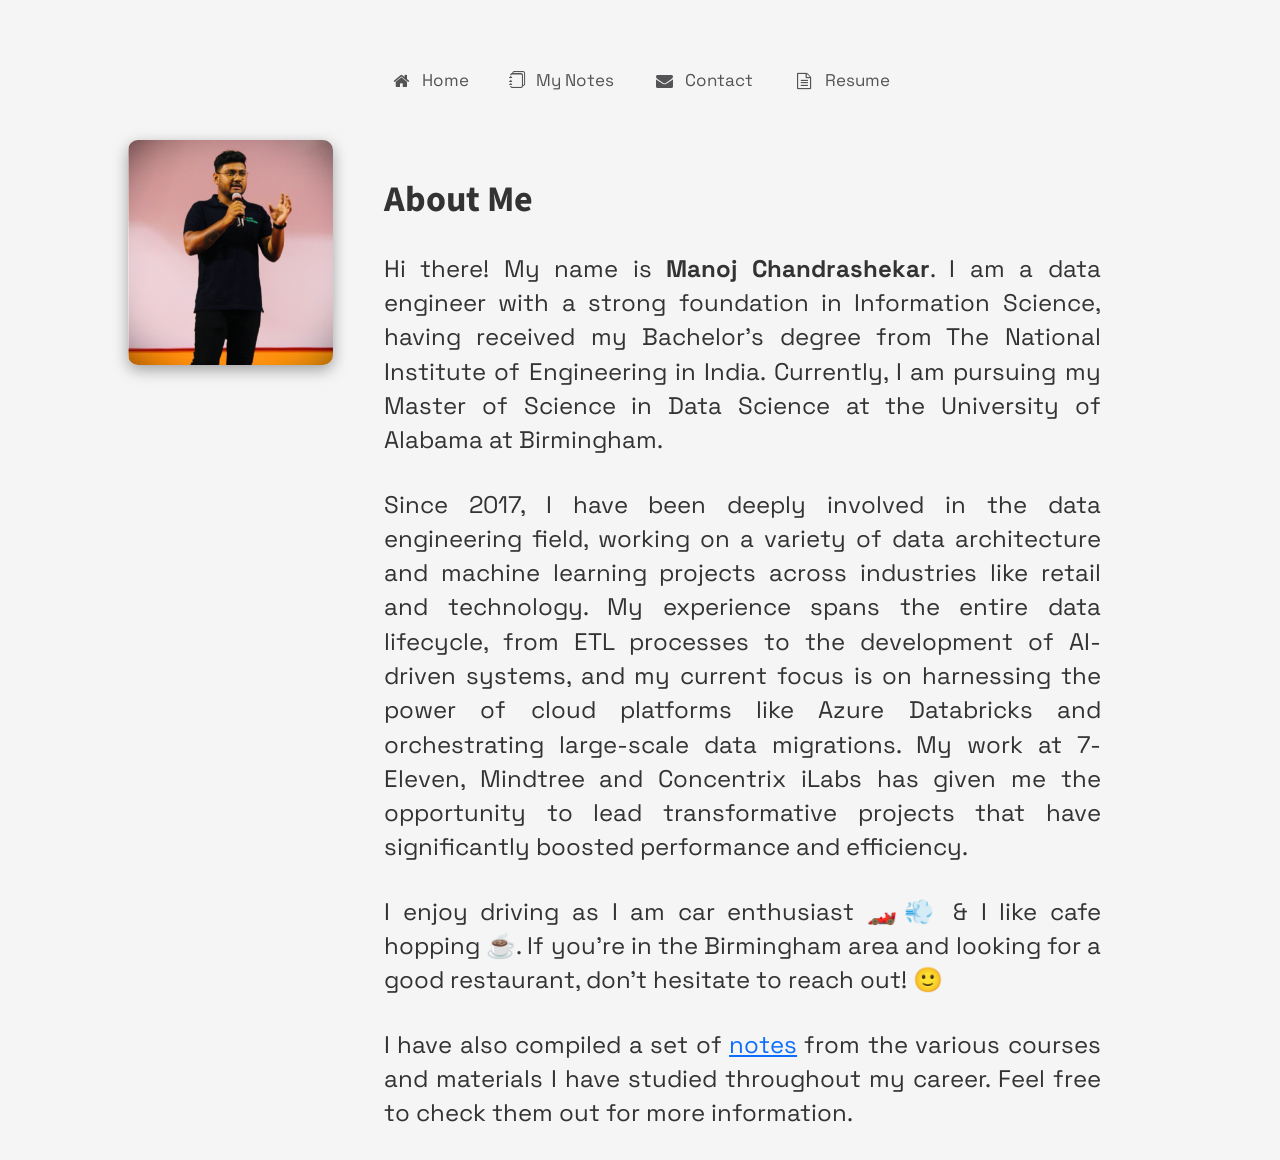
<file: index.html>
<!DOCTYPE html>
<html lang="en">
  <head>
    <meta charset="UTF-8" />
    <meta http-equiv="X-UA-Compatible" content="IE=edge" />
    <meta name="viewport" content="width=device-width, initial-scale=1.0" />
    <link
      rel="stylesheet"
      href="https://cdnjs.cloudflare.com/ajax/libs/font-awesome/4.7.0/css/font-awesome.min.css"
    />
    <link rel="preconnect" href="https://fonts.googleapis.com" />
    <link rel="preconnect" href="https://fonts.gstatic.com" crossorigin />
    <link
      href="https://fonts.googleapis.com/css2?family=Open+Sans:wght@400;600&display=swap"
      rel="stylesheet"
    />
    <link rel="preconnect" href="https://fonts.googleapis.com" />
    <link rel="preconnect" href="https://fonts.gstatic.com" crossorigin />
    <link
      href="https://fonts.googleapis.com/css2?family=Source+Sans+Pro:wght@300;400;600&display=swap"
      rel="stylesheet"
    />
    <link
      href="https://cdn.jsdelivr.net/npm/bootstrap@5.2.2/dist/css/bootstrap.min.css"
      rel="stylesheet"
      integrity="sha384-Zenh87qX5JnK2Jl0vWa8Ck2rdkQ2Bzep5IDxbcnCeuOxjzrPF/et3URy9Bv1WTRi"
      crossorigin="anonymous"
    />
    <link
      rel="stylesheet"
      href="https://cdn.jsdelivr.net/npm/bootstrap-icons@1.10.2/font/bootstrap-icons.css"
    />
    <link rel="preconnect" href="https://fonts.googleapis.com" />
    <link rel="preconnect" href="https://fonts.gstatic.com" crossorigin />
    <link
      href="https://fonts.googleapis.com/css2?family=Space+Grotesk:wght@300;400;700&display=swap"
      rel="stylesheet"
    />
    <link rel="preconnect" href="https://fonts.googleapis.com" />
    <link rel="preconnect" href="https://fonts.gstatic.com" crossorigin />
    <link
      href="https://fonts.googleapis.com/css2?family=Inter:wght@100;400;700&display=swap"
      rel="stylesheet"
    />
    <link rel="preconnect" href="https://fonts.googleapis.com" />
    <link rel="preconnect" href="https://fonts.gstatic.com" crossorigin />
    <link
      href="https://fonts.googleapis.com/css2?family=Lato:ital,wght@0,100;0,300;0,400;0,700;0,900;1,400&display=swap"
      rel="stylesheet"
    />
    <style>
      body {
        background-color: #f5f5f5;
        font-family: "Source Sans Pro", sans-serif;
        font-size: 14px;
        line-height: 1.42857143;
        color: #333;
        margin: 0;
      }
      h1 {
        font-size: 36px;
        font-weight: bold;
        line-height: 1.1;
        color: inherit;
        margin-top: 20px;
        margin-bottom: 2rem;
        font-family: inherit;
      }

      p {
        margin: 0 0 10px;
        font-family: "Space Grotesk", sans-serif;
        font-size: 24px;
      }
      .main_container {
        display: flex;
        flex-direction: column;
        align-items: flex-start; /* Align text container to the start (top) */
        justify-content: right;
        /* text-align: left; */
        text-align: justify; /* Justifies the text in the "About Me" section */
        margin: 0 auto;
        /* margin-top: 4rem; */
        max-width: 70%;
        padding: rem;
        /* background-color: rgba(152, 152, 152, 0.1); */
        border-radius: 10px;
      }
      .body_container {
        display: flex;
        flex-direction: row;
        align-items: flex-start; /* changed */
        justify-content: center;
        text-align: center;
        max-width: 80%;
        margin: auto;
      }
      .navbar {
        display: flex;
        flex-direction: row;
        justify-content: center;
        align-items: space-between;
        width: 80%;
        /* background-color: rgba(112, 138, 242, 0.833); */
        background-color: transparent;
        overflow: auto;
        margin: 0 auto;
        margin-top: 2rem;
        margin-bottom: 2rem;
        border-radius: 40px;
        padding: 1rem;
        /* box-shadow: 0 8px 16px 0 rgba(0, 0, 0, 0.3); */
        position: sticky;
      }

      /* Navbar links */
      .navbar a {
        display: flex;
        flex-direction: row;
        align-items: center;
        text-align: left;
        padding: 20px;
        color: rgb(84, 84, 86);
        text-decoration: none;
        font-size: 17px !important;
        font-family: "Space Grotesk", sans-serif;
      }

      /* Navbar links on mouse-over */
      .navbar a:hover {
        /* background-color: rgb(84, 84, 84); */
        color: rgb(254, 73, 73);
      }

      /* Current/active navbar link */
      .active {
        /* background-color: #a5a5a5;
        border-radius: 40px; */
        color: #333;
      }

      .navbar i {
        margin-right: 10px;
        align-items: center;
      }

      /* Add responsiveness - will automatically display the navbar vertically instead of horizontally on screens less than 500 pixels */
      @media screen and (max-width: 500px) {
        .navbar a {
          float: left;
          display: block;
        }
      }

      .content {
        padding: 16px;
      }

      .sticky {
        position: fixed;
        top: 0;
        width: 100%;
      }

      .sticky + .content {
        padding-top: 60px;
      }

      img {
        border-radius: 10px;
        width: 20%;
        /* height: auto; */
        box-shadow: rgba(0, 0, 0, 0.35) 0px 5px 15px;
        margin-top: -20px; /* Move the image up by 20px */
      }
    </style>
    <title>Manoj - About Me</title>
  </head>
  <body>
    <div class="navbar">
      <a class="active" href="index.html"
        ><i class="fa fa-fw fa-home"></i> Home</a
      >
      <a href="pages/notes.html"
        ><i class="bi bi-journals"></i> My Notes</a
      >
      <a href="pages/contact.html"
        ><i class="fa fa-fw fa-envelope"></i> Contact</a
      >
      <a href="pages/resume.html"
        ><i class="fa fa-fw fa-file-text-o"></i> Resume</a
      >
      <!-- <a href="#"><i class="bi bi-0-square"></i> Login</a> -->
    </div>
    <div class="body_container">
      <img src="./assets/profile-pic.png" />
      <div class="main_container">
        <h1>About Me</h1>
        <p>
          Hi there! My name is
          <span style="font-weight: bold">Manoj Chandrashekar</span>. 
          I am a data engineer with a strong foundation in Information Science, 
          having received my Bachelor's degree from The National Institute of Engineering in India. 
          Currently, I am pursuing my Master of Science in Data Science at the University of Alabama at Birmingham.
        </p>
        <br />
        <p>
          Since 2017, I have been deeply involved in the data engineering field, working on a variety of data architecture and 
          machine learning projects across industries like retail and technology. My experience spans the entire data lifecycle, 
          from ETL processes to the development of AI-driven systems, and my current focus is on harnessing the power of cloud platforms 
          like Azure Databricks and orchestrating large-scale data migrations. My work at 7-Eleven, Mindtree and Concentrix iLabs has given 
          me the opportunity to lead transformative projects that have significantly boosted performance and efficiency.
        </p>
        <br />
        <p>
          I enjoy driving as I am car enthusiast <span>🏎️💨</span> & I like cafe hopping <span>☕️</span>.
          If you're in the Birmingham area and looking for a good restaurant, don't hesitate to reach out! <span>🙂</span> 
          <!-- I also enjoy reading and learning about new things. I am currently reading &nbsp
          <span style="font-style: italic"
            ><a href="https://a.co/d/d7o63Y8"
              >The Beginning of Infinity</a
            ></span
          >
          &nbsp by David Deutsch. -->
        </p>

        <br />
        <p>
          I have also compiled a set of
          <a href="pages/notes.html">notes</a> from the
          various courses and materials I have studied throughout my career.
          Feel free to check them out for more information.
        </p>
        <br />
      </div>
    </div>
    <script
      src="https://cdn.jsdelivr.net/npm/bootstrap@5.2.2/dist/js/bootstrap.bundle.min.js"
      integrity="sha384-OERcA2EqjJCMA+/3y+gxIOqMEjwtxJY7qPCqsdltbNJuaOe923+mo//f6V8Qbsw3"
      crossorigin="anonymous"
    ></script>
    <script>
      window.onscroll = function () {
        myFunction();
      };

      var navbar = document.getElementsByClassName("navbar");
      var sticky = navbar.offsetTop;

      function myFunction() {
        if (window.pageYOffset >= sticky) {
          navbar.classList.add("sticky");
        } else {
          navbar.classList.remove("sticky");
        }
      }
    </script>
  </body>
</html>
</file>
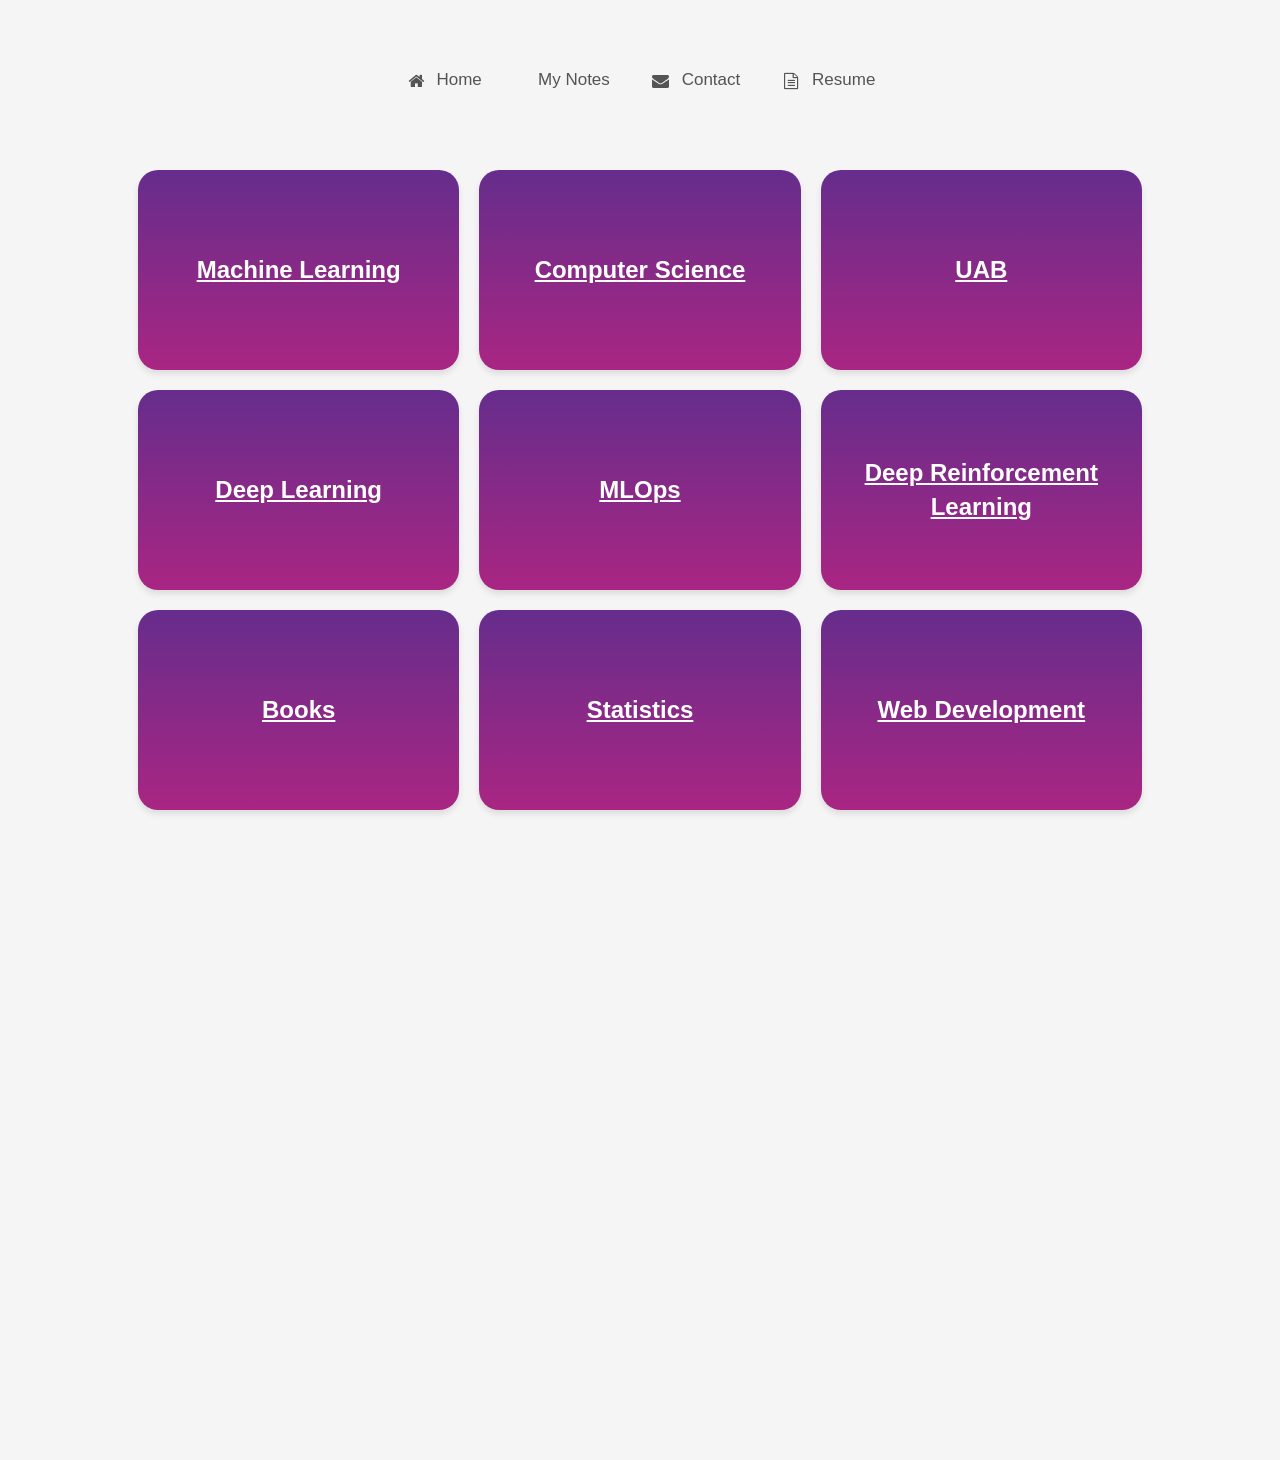
<file: pages/content/index.html>
<!DOCTYPE html>
<html>
  <head>
    <title>Redirecting...</title>
    <meta http-equiv="refresh" content="0; URL=../notes.html" />
  </head>
  <body>
    Redirecting to
    <a href="../notes.html">notes page</a>...
  </body>
</html>
</file>
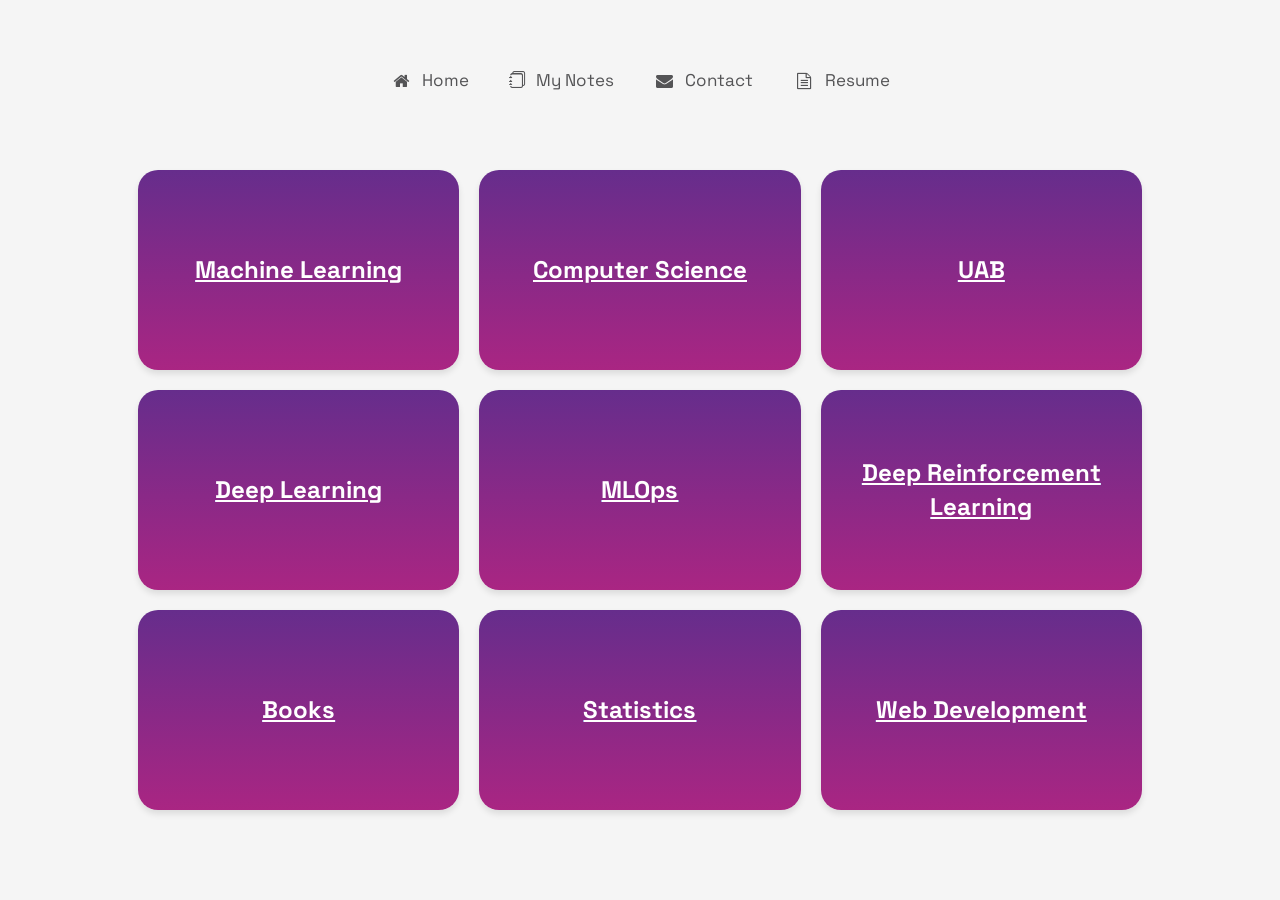
<file: pages/notes.html>
<!DOCTYPE html>
<html lang="en">
  <head>
    <meta charset="UTF-8" />
    <meta http-equiv="X-UA-Compatible" content="IE=edge" />
    <meta name="viewport" content="width=device-width, initial-scale=1.0" />
    <link
      rel="stylesheet"
      href="https://cdnjs.cloudflare.com/ajax/libs/font-awesome/4.7.0/css/font-awesome.min.css"
    />
    <link rel="preconnect" href="https://fonts.googleapis.com" />
    <link rel="preconnect" href="https://fonts.gstatic.com" crossorigin />
    <link
      href="https://fonts.googleapis.com/css2?family=Open+Sans:wght@400;600&display=swap"
      rel="stylesheet"
    />
    <link rel="preconnect" href="https://fonts.googleapis.com" />
    <link rel="preconnect" href="https://fonts.gstatic.com" crossorigin />
    <link
      href="https://fonts.googleapis.com/css2?family=Source+Sans+Pro:wght@300;400;600&display=swap"
      rel="stylesheet"
    />
    <link
      href="https://cdn.jsdelivr.net/npm/bootstrap@5.2.2/dist/css/bootstrap.min.css"
      rel="stylesheet"
      integrity="sha384-Zenh87qX5JnK2Jl0vWa8Ck2rdkQ2Bzep5IDxbcnCeuOxjzrPF/et3URy9Bv1WTRi"
      crossorigin="anonymous"
    />
    <link
      rel="stylesheet"
      href="https://cdn.jsdelivr.net/npm/bootstrap-icons@1.10.2/font/bootstrap-icons.css"
    />
    <link rel="preconnect" href="https://fonts.googleapis.com" />
    <link rel="preconnect" href="https://fonts.gstatic.com" crossorigin />
    <link
      href="https://fonts.googleapis.com/css2?family=Space+Grotesk:wght@300;400;700&display=swap"
      rel="stylesheet"
    />
    <style>
      body {
        background-color: #f5f5f5;
        font-family: "Source Sans Pro", sans-serif;
        font-size: 14px;
        line-height: 1.42857143;
        color: rgb(38, 142, 211);
        margin: 0;
      }
      h1 {
        font-size: 36px;
        font-weight: bold;
        line-height: 1.1;
        color: inherit;
        margin-top: 20px;
        margin-bottom: 5rem;
        font-family: inherit;
      }
      .main_container {
        display: grid;
        grid-template-columns: 1fr 1fr 1fr;
        grid-gap: 1rem;
        margin: 0 auto;
        margin-top: 5rem;
        max-width: 80%;
        padding: 2rem;
        /* background-color: rgba(152, 152, 152, 0.1); */
        border-radius: 10px;
      }
      .body_container {
        display: flex;
        flex-direction: row;
        align-items: center;
        justify-content: center;
        text-align: center;
        max-width: 80%;
        margin: auto;
      }
      .navbar {
        display: flex;
        flex-direction: row;
        justify-content: center;
        align-items: space-between;
        width: 80%;
        /* background-color: rgba(112, 138, 242, 0.833); */
        background-color: transparent;
        overflow: auto;
        margin: 0 auto;
        margin-top: 2rem;
        margin-bottom: 2rem;
        border-radius: 40px;
        padding: 1rem;
        /* box-shadow: 0 8px 16px 0 rgba(0, 0, 0, 0.3); */
        position: sticky;
      }

      /* Navbar links */
      .navbar a {
        display: flex;
        flex-direction: row;
        align-items: center;
        text-align: left;
        padding: 20px;
        color: rgb(84, 84, 86);
        text-decoration: none;
        font-size: 17px !important;
        font-family: "Space Grotesk", sans-serif;
      }

      /* Navbar links on mouse-over */
      .navbar a:hover {
        /* background-color: rgb(84, 84, 84); */
        color: rgb(254, 73, 73);
      }

      /* Current/active navbar link */
      .active {
        /* background-color: #a5a5a5;
              border-radius: 40px; */
        color: #333;
      }

      .navbar i {
        margin-right: 10px;
        align-items: center;
      }

      /* Add responsiveness - will automatically display the navbar vertically instead of horizontally on screens less than 500 pixels */
      @media screen and (max-width: 500px) {
        .navbar a {
          float: left;
          display: block;
        }
      }

      .content {
        padding: 16px;
      }

      .sticky {
        position: fixed;
        top: 0;
        width: 100%;
      }

      .sticky + .content {
        padding-top: 60px;
      }

      .card {
        /* display: none; */
        box-shadow: 0 4px 8px 0 rgba(0, 0, 0, 0.2);
        transition: 0.3s;
        width: 20rem;
        height: 15rem;
        border-radius: 20px;
        margin: 2rem;
        background-color: #fff;
        /* background-color: transparent; */
        cursor: pointer;
      }

      .card:hover {
        box-shadow: 0 8px 16px 0 rgba(0, 0, 0, 0.2);
      }

      .card img {
        border-radius: 20px 20px 0 0;
        width: 100%;
        height: 50%;
        /* background-color: transparent; */
        background-color: whitesmoke;
        padding: 3px;
      }

      /* img {
              border-radius: 5px 5px 0 0;
              width: 100%;
            } */

      .container {
        width: 100%;
        height: 50%;
        padding: 2px 16px;
        background-color: #f8f8f97a;
        border-radius: 0 0 20px 20px;
        box-shadow: 0 4px 8px 0 rgba(0, 0, 0, 0.2);
      }

      .container:hover {
        box-shadow: 0 8px 16px 0 rgba(0, 0, 0, 0.2);
      }

      .card-grid {
        display: flex;
        flex-wrap: wrap;
        width: 80%;
        margin: 0 auto;
      }

      .card2 {
        display: table;
        background: linear-gradient(to bottom, #662d8c, #ed1e79);
        border-radius: 20px;
        box-shadow: 0 4px 6px rgba(0, 0, 0, 0.1);
        padding: 20px;
        transition: all 0.3s ease;
        background-size: 200% 200%;
        animation: gradient 15s ease infinite;
        /* display: block; */
        width: calc(100% / 3 - 20px);
        height: 200px;
        margin: 10px;
      }

      .card2:hover {
        transform: translateX(-5px) translateY(-5px);
        box-shadow: 0 6px 10px rgba(0, 0, 0, 0.7);
      }

      .card2 div {
        display: table-cell;
        vertical-align: middle;
        text-align: center;
        margin: auto;
      }

      .card-title {
        color: white;
        font-family: "Space Grotesk", sans-serif;
        font-size: 24px;
        font-weight: bold;
        /* margin: auto; */
        text-decoration: underline;
        text-align: center !important;
      }
    </style>
    <title>My Notes</title>
  </head>
  <body>
    <div class="navbar">
      <a href="../index.html"><i class="fa fa-fw fa-home"></i> Home</a>
      <a class="active" href="./notes.html"
        ><i class="bi bi-journals"></i> My Notes</a
      >
      <a href="./contact.html"><i class="fa fa-fw fa-envelope"></i> Contact</a>
      <a href="./resume.html"
        ><i class="fa fa-fw fa-file-text-o"></i> Resume</a
      >
      <!-- <a href="#"><i class="bi bi-0-square"></i> Login</a> -->
    </div>
    <template id="card_template">
      <div
        class="card"
        onclick="this.querySelector('a').click(); console.log(this.querySelector('a')); return true;"
      >
        <a href="#"></a>
        <img src="img_avatar2.png" />
        <div class="container">
          <h4><b>Jane Doe</b></h4>
          <p>Interior Designer</p>
        </div>
      </div>
    </template>

    <!-- ##### This is where all the cards are add #####	-->
    <div class="card-grid">
      <a href="./topics/ml.html" class="card2">
        <div class="card-title">Machine Learning</div>
      </a>
      <a href="./topics/cs.html" class="card2">
        <div class="card-title">Computer Science</div>
      </a>
      <a href="./topics/uab.html" class="card2">
        <div class="card-title">UAB</div>
      </a>
      <a href="./topics/dl.html" class="card2">
        <div class="card-title">Deep Learning</div>
      </a>
      <a href="./topics/mlops.html" class="card2">
        <div class="card-title">MLOps</div>
      </a>
      <a href="./topics/rl.html" class="card2">
        <div class="card-title">Deep Reinforcement Learning</div>
      </a>
      <a href="./topics/books.html" class="card2">
        <div class="card-title">Books</div>
      </a>
      <a href="./topics/statistics.html" class="card2">
        <div class="card-title">Statistics</div>
      </a>
      <a href="./topics/web.html" class="card2">
        <div class="card-title">Web Development</div>
      </a>
      
      <!-- Add more cards as needed -->
    </div>

    <!-- <div class="main_container"> -->
    <!-- <h1>My Data Science Notes</h1> -->
    <!-- <script
        src="../js/show_card.js"
        title="Django"
        description="Tutorial on Django"
        img_url="../assets/django-logo-positive.svg"
        a_href="./topics/django.html"
      ></script>
      <script
        src="../js/show_card.js"
        title="Machine Learning"
        description="Machine learning notes and more"
        img_url="../assets/Machine-learning-logo-1.png"
        a_href="./topics/ml.html"
      ></script>
      <script
        src="../js/show_card.js"
        title="ML Engineering"
        description="Machine Learning Engineering"
        img_url="../assets/mle-logo.png"
        a_href="./topics/mle.html"
      ></script>
      <script
        src="../js/show_card.js"
        title="Computer Science"
        description="Computer Science Notes"
        img_url="../assets/cs-logo.jpg"
        a_href="./topics/cs.html"
      ></script>
      <script
        src="../js/show_card.js"
        title="Deep Learning"
        description="Deep learning notes and more"
        img_url="../assets/dll-logo.png"
        a_href="./topics/dl.html"
      ></script>
      <script
        src="../js/show_card.js"
        title="MLOps"
        description="MLOps notes and more"
        img_url="../assets/mlops-logo.png"
        a_href="./topics/mlops.html"
      ></script>
      <script
        src="../js/show_card.js"
        title="Robotics"
        description="Udacity Nano-Degree Robotics Course"
        img_url="../assets/robotics-logo.png"
        a_href="./topics/robotics.html"
      ></script>
      <script
        src="../js/show_card.js"
        title="Deep Reinforcement Learning"
        description="Udacity Nano-Degree Deep Reinforcement Learning Course"
        img_url="../assets/drl-logo.jpg"
        a_href="./topics/rl.html"
      ></script>
      <script
        src="../js/show_card.js"
        title="AI"
        description="Udacity Nano-Degree AI Course"
        img_url="../assets/ai-logo.jpg"
        a_href="./topics/ai.html"
      ></script>
      <script
        src="../js/show_card.js"
        title="Book Summaries"
        description="ML Book summaries"
        img_url="../assets/book-logo.png"
        a_href="./topics/books.html"
      ></script>
      <script
        src="../js/show_card.js"
        title="Statistics"
        description="Statistics notes and more"
        img_url="../assets/stat-logo.png"
        a_href="./topics/statistics.html"
      ></script>
      <script
        src="../js/show_card.js"
        title="Web Development"
        description="Web development notes and more"
        img_url="../assets/web-dev-logo.png"
        a_href="./topics/web.html"
      ></script> -->
    <!-- </div> -->
    <script
      src="https://cdn.jsdelivr.net/npm/bootstrap@5.2.2/dist/js/bootstrap.bundle.min.js"
      integrity="sha384-OERcA2EqjJCMA+/3y+gxIOqMEjwtxJY7qPCqsdltbNJuaOe923+mo//f6V8Qbsw3"
      crossorigin="anonymous"
    ></script>
    <script>
      window.onscroll = function () {
        myFunction();
      };

      var navbar = document.getElementsByClassName("navbar");
      var sticky = navbar.offsetTop;

      function myFunction() {
        if (window.pageYOffset >= sticky) {
          navbar.classList.add("sticky");
        } else {
          console.log("sticky should be removed");
          //   navbar.classList.remove("sticky");
        }
      }
    </script>
  </body>
</html>
</file>
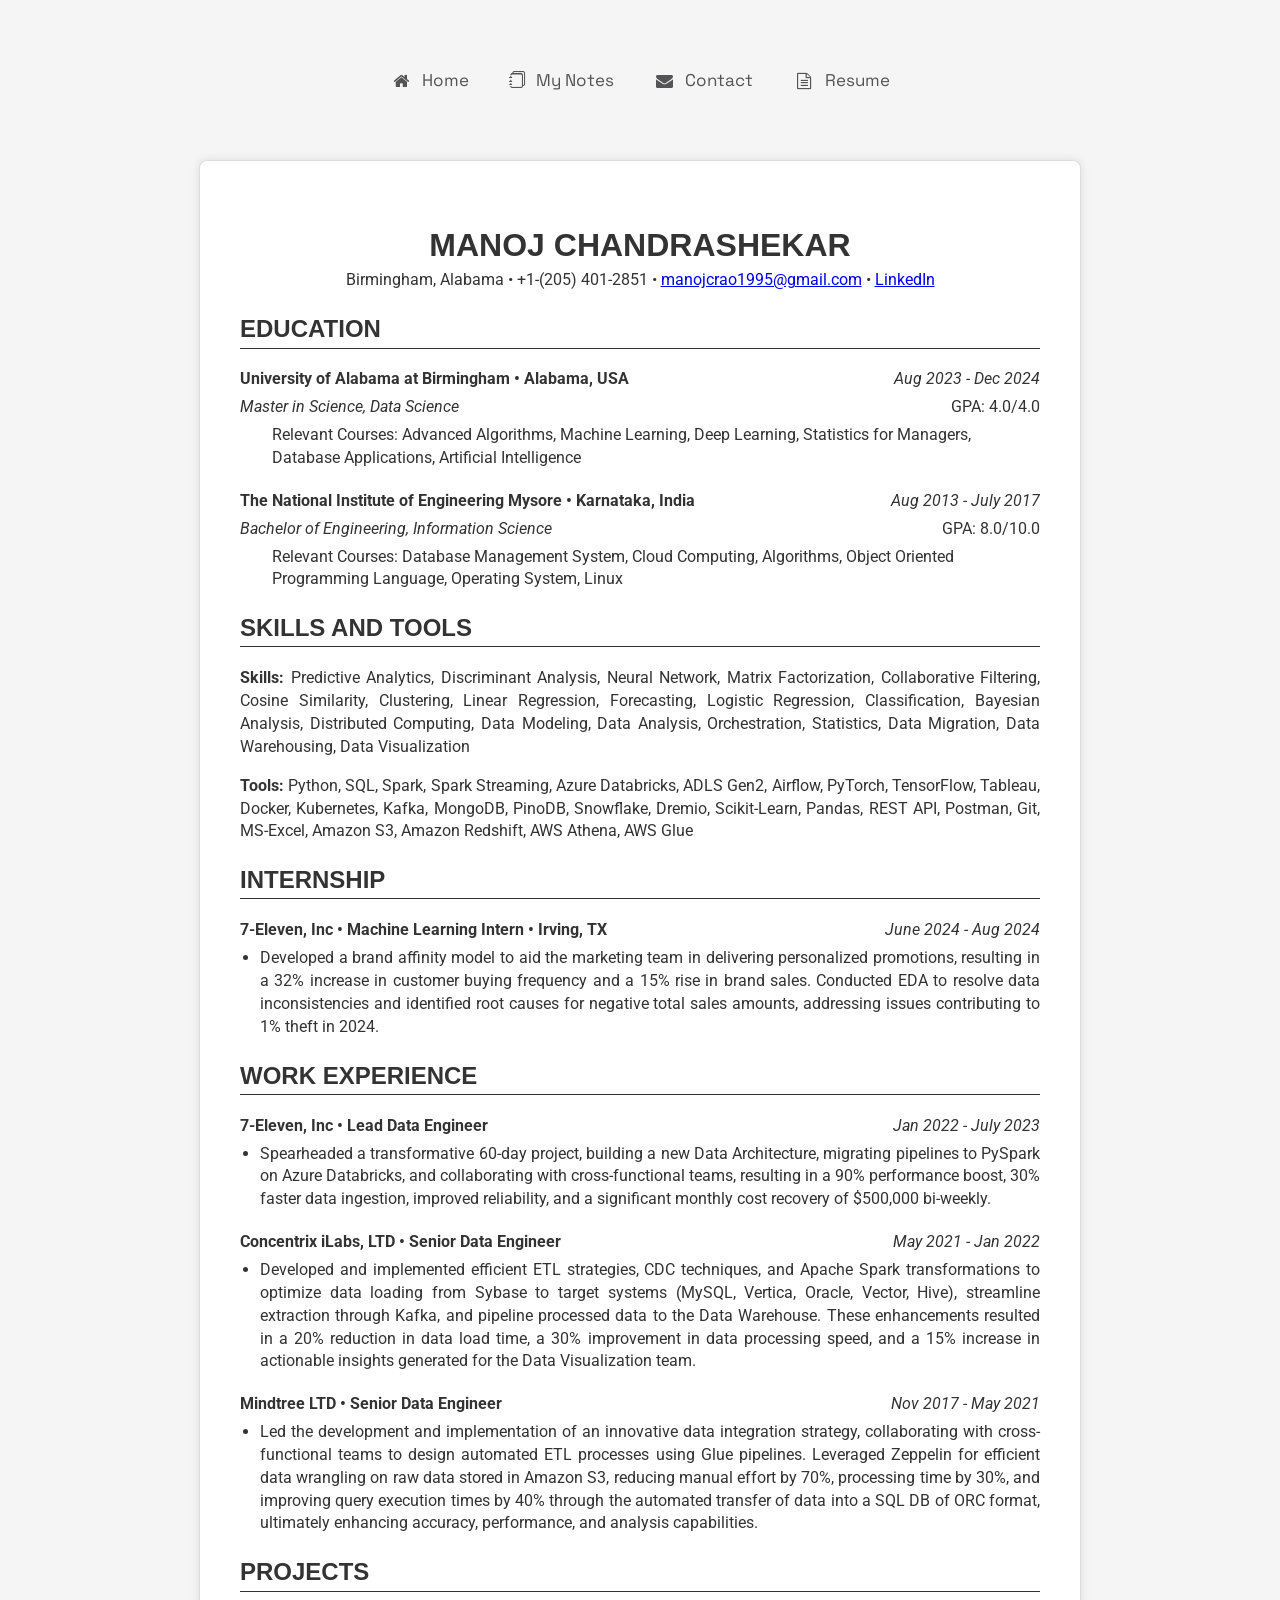
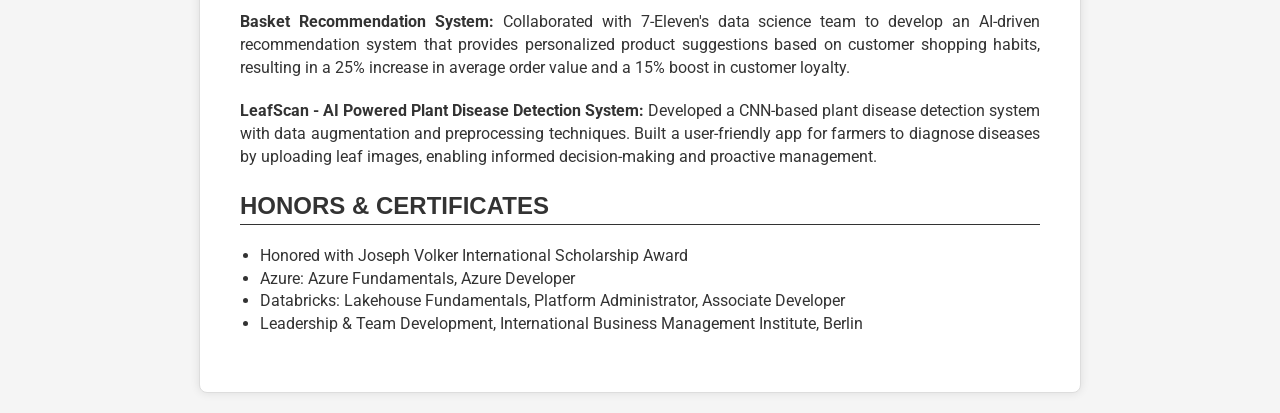
<file: pages/resume.html>
<!DOCTYPE html>
<html lang="en">
<head>
    <meta charset="UTF-8">
    <meta name="viewport" content="width=device-width, initial-scale=1.0">
    <link rel="stylesheet" href="https://cdnjs.cloudflare.com/ajax/libs/font-awesome/4.7.0/css/font-awesome.min.css">
    <link rel="stylesheet" href="https://cdn.jsdelivr.net/npm/bootstrap-icons@1.10.2/font/bootstrap-icons.css">
    <link href="https://fonts.googleapis.com/css2?family=Roboto:wght@400;700&family=Merriweather:wght@400;700&display=swap" rel="stylesheet">
    <link href="https://fonts.googleapis.com/css2?family=Source+Sans+Pro:wght@300;400;600&display=swap" rel="stylesheet">
    <link href="https://fonts.googleapis.com/css2?family=Space+Grotesk:wght@300;400;700&display=swap" rel="stylesheet">

    <title>Manoj Chandrashekar - Resume</title>
    <style>
        body {
            font-family: 'Roboto', sans-serif;
            line-height: 1.42857143;
            color: #333;
            background-color: #f5f5f5;
            margin: 0;
            padding: 0;
        }
        .resume-container {
            max-width: 800px;
            margin: 20px auto;
            padding: 40px;
            background-color: #fff;
            box-shadow: 0 0 10px rgba(0,0,0,0.1);
            border: 1px solid #ddd;
            border-radius: 8px;
        }
        h1, h2 {
            font-family: 'Lato', sans-serif;
        }
        h1 {
            text-align: center;
            margin-bottom: 1px;
        }
        .contact-info {
            text-align: center;
            margin-bottom: 20px;
        }
        h2 {
            border-bottom: 1px solid #333;
            padding-bottom: 1px;
        }
        .education, .experience, .project {
            margin-bottom: 20px;
        }
        .institution, .job-title {
            font-weight: bold;
        }
        .date-line {
            display: flex;
            justify-content: space-between;
            align-items: baseline;
            margin-bottom: 5px;
        }
        .date {
            font-style: italic;
        }
        ul {
            margin-top: 5px;
            padding-left: 20px;
        }
        p, li {
            text-align: justify;
        }
        /* Navbar styles */
        .navbar {
            display: flex;
            flex-direction: row;
            justify-content: center;
            align-items: space-between;
            width: 80%;
            background-color: transparent;
            overflow: auto;
            margin: 0 auto;
            margin-top: 2rem;
            margin-bottom: 2rem;
            border-radius: 40px;
            padding: 1rem;
            position: sticky;
        }
        .navbar a {
            display: flex;
            flex-direction: row;
            align-items: center;
            text-align: left;
            padding: 20px;
            color: rgb(84, 84, 86);
            text-decoration: none;
            font-size: 17px !important;
            font-family: "Space Grotesk", sans-serif;
        }
        .navbar a:hover {
            color: rgb(254, 73, 73);
        }
        .navbar i {
            margin-right: 10px;
            align-items: center;
        }
        @media screen and (max-width: 500px) {
            .navbar a {
                float: left;
                display: block;
            }
            .resume-container {
                padding: 20px;
            }
        }
    </style>
</head>
<body>    
    <div class="navbar">
        <a href="../index.html"><i class="fa fa-fw fa-home"></i> Home</a>
        <a href="./notes.html"><i class="bi bi-journals"></i> My Notes</a>
        <a href="./contact.html"><i class="fa fa-fw fa-envelope"></i> Contact</a>
        <a class="active" href="resume.html"><i class="fa fa-fw fa-file-text-o"></i> Resume</a>
    </div>

    <div class="resume-container">
        <h1>MANOJ CHANDRASHEKAR</h1>
        <div class="contact-info">
            Birmingham, Alabama • +1-(205) 401-2851 • <a href="mailto:manojcrao1995@gmail.com">manojcrao1995@gmail.com</a> • <a href="https://www.linkedin.com/in/themanojchandrashekar/" target="_blank">LinkedIn</a>
        </div>

        <h2>EDUCATION</h2>
        <div class="education">
            <div class="date-line">
                <div class="institution">University of Alabama at Birmingham • Alabama, USA</div>
                <div class="date">Aug 2023 - Dec 2024</div>
            </div>
            <div class="date-line">
                <div style="font-style: italic;">Master in Science, Data Science</div>
                <div>GPA: 4.0/4.0</div>
            </div>
            <div style="margin-left: 2em;">Relevant Courses: Advanced Algorithms, Machine Learning, Deep Learning, Statistics for Managers, Database Applications, Artificial Intelligence</div>
        </div>
        <div class="education">
            <div class="date-line">
                <div class="institution">The National Institute of Engineering Mysore • Karnataka, India</div>
                <div class="date">Aug 2013 - July 2017</div>
            </div>
            <div class="date-line">
                <div style="font-style: italic;">Bachelor of Engineering, Information Science</div>
                <div>GPA: 8.0/10.0</div>
            </div>
            <div style="margin-left: 2em;">Relevant Courses: Database Management System, Cloud Computing, Algorithms, Object Oriented Programming Language, Operating System, Linux</div>
        </div>

        <h2>SKILLS AND TOOLS</h2>
        <p><strong>Skills:</strong> Predictive Analytics, Discriminant Analysis, Neural Network, Matrix Factorization, Collaborative Filtering, Cosine Similarity, Clustering, Linear Regression, Forecasting, Logistic Regression, Classification, Bayesian Analysis, Distributed Computing, Data Modeling, Data Analysis, Orchestration, Statistics, Data Migration, Data Warehousing, Data Visualization</p>
        <p><strong>Tools:</strong> Python, SQL, Spark, Spark Streaming, Azure Databricks, ADLS Gen2, Airflow, PyTorch, TensorFlow, Tableau, Docker, Kubernetes, Kafka, MongoDB, PinoDB, Snowflake, Dremio, Scikit-Learn, Pandas, REST API, Postman, Git, MS-Excel, Amazon S3, Amazon Redshift, AWS Athena, AWS Glue</p>

        <h2>INTERNSHIP</h2>
        <div class="experience">
            <div class="date-line">
                <div class="job-title">7-Eleven, Inc • Machine Learning Intern • Irving, TX</div>
                <div class="date">June 2024 - Aug 2024</div>
            </div>
            <ul>
                <li>Developed a brand affinity model to aid the marketing team in delivering personalized promotions, resulting in a 32% increase in customer buying frequency and a 15% rise in brand sales. Conducted EDA to resolve data inconsistencies and identified root causes for negative total sales amounts, addressing issues contributing to 1% theft in 2024.</li>
            </ul>
        </div>

        <h2>WORK EXPERIENCE</h2>
        <div class="experience">
            <div class="date-line">
                <div class="job-title">7-Eleven, Inc • Lead Data Engineer</div>
                <div class="date">Jan 2022 - July 2023</div>
            </div>
            <ul>
                <li>Spearheaded a transformative 60-day project, building a new Data Architecture, migrating pipelines to PySpark on Azure Databricks, and collaborating with cross-functional teams, resulting in a 90% performance boost, 30% faster data ingestion, improved reliability, and a significant monthly cost recovery of $500,000 bi-weekly.</li>
            </ul>
        </div>
        <div class="experience">
            <div class="date-line">
                <div class="job-title">Concentrix iLabs, LTD • Senior Data Engineer</div>
                <div class="date">May 2021 - Jan 2022</div>
            </div>
            <ul>
                <li>Developed and implemented efficient ETL strategies, CDC techniques, and Apache Spark transformations to optimize data loading from Sybase to target systems (MySQL, Vertica, Oracle, Vector, Hive), streamline extraction through Kafka, and pipeline processed data to the Data Warehouse. These enhancements resulted in a 20% reduction in data load time, a 30% improvement in data processing speed, and a 15% increase in actionable insights generated for the Data Visualization team.</li>
            </ul>
        </div>
        <div class="experience">
            <div class="date-line">
                <div class="job-title">Mindtree LTD • Senior Data Engineer</div>
                <div class="date">Nov 2017 - May 2021</div>
            </div>
            <ul>
                <li>Led the development and implementation of an innovative data integration strategy, collaborating with cross-functional teams to design automated ETL processes using Glue pipelines. Leveraged Zeppelin for efficient data wrangling on raw data stored in Amazon S3, reducing manual effort by 70%, processing time by 30%, and improving query execution times by 40% through the automated transfer of data into a SQL DB of ORC format, ultimately enhancing accuracy, performance, and analysis capabilities.</li>
            </ul>
        </div>

        <h2>PROJECTS</h2>
        <div class="project">
            <p><strong>Basket Recommendation System:</strong> Collaborated with 7-Eleven's data science team to develop an AI-driven recommendation system that provides personalized product suggestions based on customer shopping habits, resulting in a 25% increase in average order value and a 15% boost in customer loyalty.</p>
        </div>
        <div class="project">
            <p><strong>LeafScan - AI Powered Plant Disease Detection System:</strong> Developed a CNN-based plant disease detection system with data augmentation and preprocessing techniques. Built a user-friendly app for farmers to diagnose diseases by uploading leaf images, enabling informed decision-making and proactive management.</p>
        </div>

        <h2>HONORS & CERTIFICATES</h2>
        <ul>
            <li>Honored with Joseph Volker International Scholarship Award</li>
            <li>Azure: Azure Fundamentals, Azure Developer</li>
            <li>Databricks: Lakehouse Fundamentals, Platform Administrator, Associate Developer</li>
            <li>Leadership & Team Development, International Business Management Institute, Berlin</li>
        </ul>
    </div>
</body>
</html>
</file>
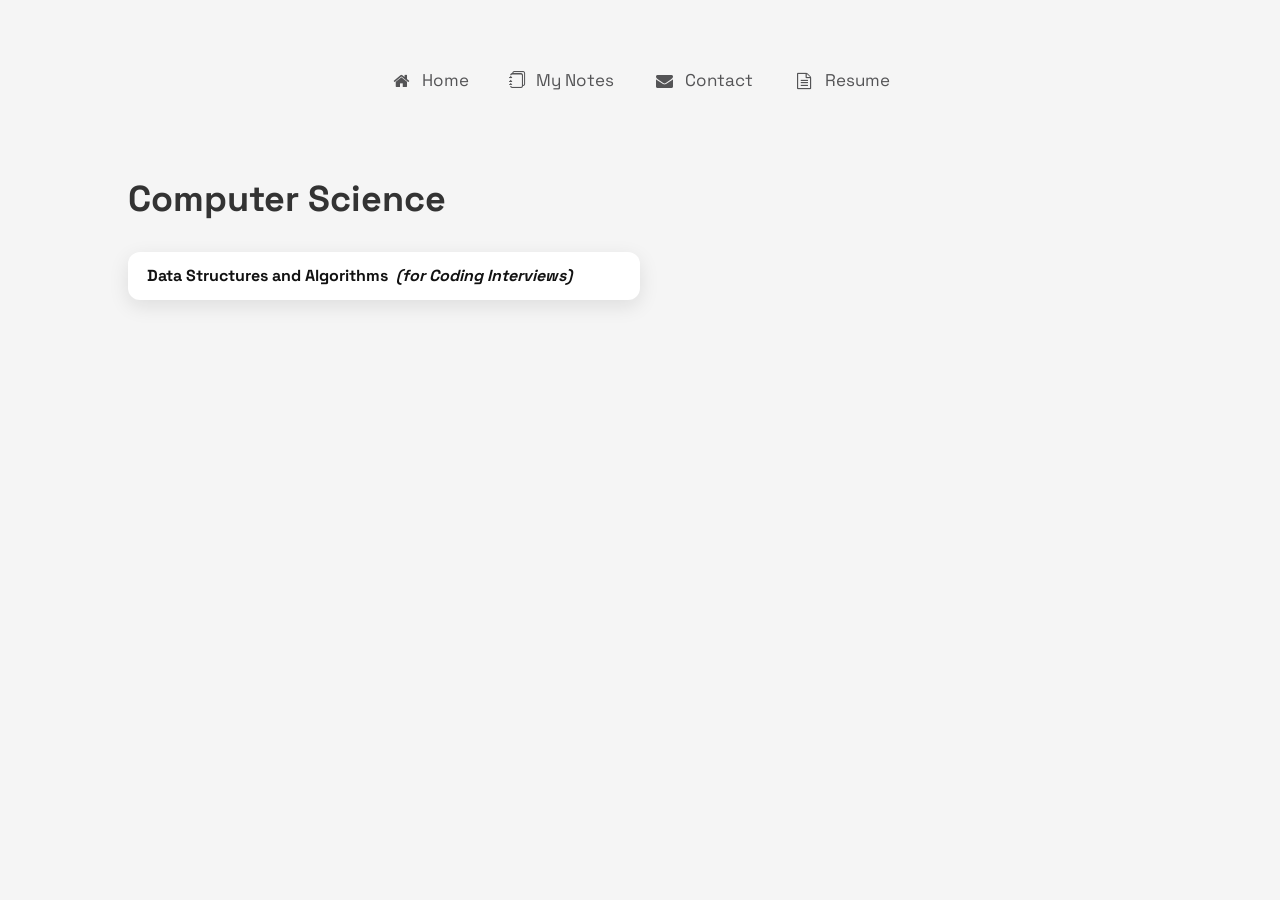
<file: pages/topics/cs.html>
<!DOCTYPE html>
<html lang="en">
  <head>
    <meta charset="UTF-8" />
    <meta http-equiv="X-UA-Compatible" content="IE=edge" />
    <meta name="viewport" content="width=device-width, initial-scale=1.0" />
    <link
      rel="stylesheet"
      href="https://cdnjs.cloudflare.com/ajax/libs/font-awesome/4.7.0/css/font-awesome.min.css"
    />
    <link rel="preconnect" href="https://fonts.googleapis.com" />
    <link rel="preconnect" href="https://fonts.gstatic.com" crossorigin />
    <link
      href="https://fonts.googleapis.com/css2?family=Open+Sans:wght@400;600&display=swap"
      rel="stylesheet"
    />
    <link rel="preconnect" href="https://fonts.googleapis.com" />
    <link rel="preconnect" href="https://fonts.gstatic.com" crossorigin />
    <link
      href="https://fonts.googleapis.com/css2?family=Source+Sans+Pro:wght@300;400;600&display=swap"
      rel="stylesheet"
    />
    <link
      href="https://cdn.jsdelivr.net/npm/bootstrap@5.2.2/dist/css/bootstrap.min.css"
      rel="stylesheet"
      integrity="sha384-Zenh87qX5JnK2Jl0vWa8Ck2rdkQ2Bzep5IDxbcnCeuOxjzrPF/et3URy9Bv1WTRi"
      crossorigin="anonymous"
    />
    <link
      rel="stylesheet"
      href="https://cdn.jsdelivr.net/npm/bootstrap-icons@1.10.2/font/bootstrap-icons.css"
    />
    <link
      href="https://fonts.googleapis.com/css2?family=Space+Grotesk:wght@300;400;700&display=swap"
      rel="stylesheet"
    />
    <style>
      body {
        background-color: #f5f5f5;
        font-family: "Source Sans Pro", sans-serif;
        font-size: 14px;
        line-height: 1.42857143;
        color: #333;
        margin: 0;
      }
      h1 {
        font-size: 36px;
        font-weight: bold;
        line-height: 1.1;
        color: inherit;
        margin-top: 20px;
        margin-bottom: 2rem;
        font-family: inherit;
        text-align: left;
        font-family: "Space Grotesk", sans-serif;
      }

      p {
        margin: 0 0 10px;
        font-family: "Source Sans Pro", sans-serif;
        font-weight: light;
        font-size: 17px;
      }
      .body_container {
        display: flex;
        flex-direction: column;
        align-items: left;
        justify-content: center;
        text-align: left;
        max-width: 80%;
        margin: auto;
      }
      .navbar {
        display: flex;
        flex-direction: row;
        justify-content: center;
        align-items: space-between;
        width: 80%;
        /* background-color: rgba(112, 138, 242, 0.833); */
        background-color: transparent;
        overflow: auto;
        margin: 0 auto;
        margin-top: 2rem;
        margin-bottom: 2rem;
        border-radius: 40px;
        padding: 1rem;
        /* box-shadow: 0 8px 16px 0 rgba(0, 0, 0, 0.3); */
        position: sticky;
      }

      /* Navbar links */
      .navbar a {
        display: flex;
        flex-direction: row;
        align-items: center;
        text-align: left;
        padding: 20px;
        color: rgb(84, 84, 86);
        text-decoration: none;
        font-size: 17px !important;
        font-family: "Space Grotesk", sans-serif;
      }

      /* Navbar links on mouse-over */
      .navbar a:hover {
        /* background-color: rgb(84, 84, 84); */
        color: rgb(254, 73, 73);
      }

      /* Current/active navbar link */
      .active {
        color: #333;
        /* background-color: #a5a5a5; */
        /* border-radius: 40px; */
      }

      .navbar i {
        margin-right: 10px;
        align-items: center;
      }

      /* Add responsiveness - will automatically display the navbar vertically instead of horizontally on screens less than 500 pixels */
      @media screen and (max-width: 500px) {
        .navbar a {
          float: left;
          display: block;
        }
      }

      .content {
        padding: 16px;
      }

      .sticky {
        position: fixed;
        top: 0;
        width: 100%;
      }

      .sticky + .content {
        padding-top: 60px;
      }

      img {
        border-radius: 50%;
        width: 20%;
        /* height: auto; */
      }
      /* Style the button that is used to open and close the collapsible content */
      .collapsible {
        background-color: rgba(151, 232, 186, 0.249);
        color: #444;
        cursor: pointer;
        padding: 18px;
        border: none;
        text-align: left;
        outline: none;
        font-size: 15px;
        width: 50%;
        font-family: "Open Sans", sans-serif;
        font-weight: bold;
        font-size: 24px;
        border-radius: 10px;
        border: 1px solid rgb(113, 113, 113);
        margin-bottom: 10px;
      }

      /* Add a background color to the button if it is clicked on (add the .active class with JS), and when you move the mouse over it (hover) */
      .active,
      .collapsible:hover {
        /* background-color: #ccc; */
        color: #333;
      }

      /* Style the collapsible content. Note: hidden by default */
      .content {
        padding: 0 18px;
        display: none;
        overflow: hidden;
        background-color: #f1f1f1;
        width: 50%;
        border-radius: 10px;
        margin-bottom: 10px;
      }
      /* #sub1.content {
        width: 100%;
      } */
      #sub2.content {
        width: 100%;
      }
      a {
        font-family: "Space Grotesk", sans-serif;
      }
      a:link {
        text-decoration: none;
        font-size: 16px;
      }
      #sub2.content a {
        font-size: 16px;
      }

      a:visited {
        text-decoration: none;
      }

      a:hover {
        text-decoration: underline;
      }

      a:active {
        text-decoration: underline;
      }
      /* .button-33 {
        background-color: #c2fbd7;
        border-radius: 100px;
        box-shadow: rgba(44, 187, 99, 0.2) 0 -25px 18px -14px inset,
          rgba(44, 187, 99, 0.15) 0 1px 2px, rgba(44, 187, 99, 0.15) 0 2px 4px,
          rgba(44, 187, 99, 0.15) 0 4px 8px, rgba(44, 187, 99, 0.15) 0 8px 16px,
          rgba(44, 187, 99, 0.15) 0 16px 32px;
        color: green;
        cursor: pointer;
        display: inline-block;
        font-family: CerebriSans-Regular, -apple-system, system-ui, Roboto,
          sans-serif;
        padding: 7px 20px;
        text-align: center;
        text-decoration: none;
        transition: all 250ms;
        border: 0;
        font-size: 16px;
        user-select: none;
        -webkit-user-select: none;
        touch-action: manipulation;
        width: 50%;
      }

      .button-33:hover {
        box-shadow: rgba(44, 187, 99, 0.35) 0 -25px 18px -14px inset,
          rgba(44, 187, 99, 0.25) 0 1px 2px, rgba(44, 187, 99, 0.25) 0 2px 4px,
          rgba(44, 187, 99, 0.25) 0 4px 8px, rgba(44, 187, 99, 0.25) 0 8px 16px,
          rgba(44, 187, 99, 0.25) 0 16px 32px;
        /* transform: scale(1.05) rotate(-1deg); */
      /* transform: scale(1.05);
      }
      .button-30 {
        align-items: center;
        appearance: none;
        background-color: #fcfcfd;
        border-radius: 4px;
        border-width: 0;
        box-shadow: rgba(45, 35, 66, 0.4) 0 2px 4px,
          rgba(45, 35, 66, 0.3) 0 7px 13px -3px, #d6d6e7 0 -3px 0 inset;
        box-sizing: border-box;
        color: #36395a;
        cursor: pointer;
        display: inline-flex;
        font-family: "JetBrains Mono", monospace;
        height: 48px;
        justify-content: center;
        line-height: 1;
        list-style: none;
        overflow: hidden;
        padding-left: 16px;
        padding-right: 16px;
        position: relative;
        text-align: left;
        text-decoration: none;
        transition: box-shadow 0.15s, transform 0.15s;
        user-select: none;
        -webkit-user-select: none;
        touch-action: manipulation;
        white-space: nowrap;
        will-change: box-shadow, transform;
        font-size: 18px;
        width: 50%;
      }

      .button-30:focus {
        box-shadow: #d6d6e7 0 0 0 1.5px inset, rgba(45, 35, 66, 0.4) 0 2px 4px,
          rgba(45, 35, 66, 0.3) 0 7px 13px -3px, #d6d6e7 0 -3px 0 inset;
      }

      .button-30:hover {
        box-shadow: rgba(45, 35, 66, 0.4) 0 4px 8px,
          rgba(45, 35, 66, 0.3) 0 7px 13px -3px, #d6d6e7 0 -3px 0 inset;
        transform: translateY(-2px);
      }

      .button-30:active {
        box-shadow: #d6d6e7 0 3px 7px inset;
        transform: translateY(2px);
      } */
      .button-35 {
        align-items: center;
        background-color: #fff;
        border-radius: 12px;
        box-shadow: transparent 0 0 0 3px, rgba(18, 18, 18, 0.1) 0 6px 20px;
        box-sizing: border-box;
        color: #121212;
        cursor: pointer;
        display: inline-flex;
        flex: 1 1 auto;
        /* font-family: Inter, sans-serif; */
        font-family: "Space Grotesk", sans-serif;
        font-size: 1rem;
        font-weight: 700;
        justify-content: left;
        line-height: 1;
        margin: 0;
        outline: none;
        padding: 1rem 1.2rem;
        text-align: center;
        text-decoration: none;
        transition: box-shadow 0.2s, -webkit-box-shadow 0.2s;
        white-space: nowrap;
        border: 0;
        user-select: none;
        -webkit-user-select: none;
        touch-action: manipulation;
        width: 50%;
        margin-bottom: 10px;
      }

      .button-35:hover {
        box-shadow: #121212 0 0 0 3px, transparent 0 0 0 0;
      }
      #sub1.button-35 {
        width: 90% !important;
        margin-top: 1rem;
      }
      #sub2.button-35 {
        width: 100% !important;
        margin-top: 1rem;
        color: red;
      }
    </style>
    <title>My Notes</title>
  </head>
  <body>
    <div class="navbar">
      <a class="#" href="../../index.html"
        ><i class="fa fa-fw fa-home"></i> Home</a
      >
      <a class="active" href="../notes.html"
        ><i class="bi bi-journals"></i> My Notes</a
      >
      <a href="../contact.html"><i class="fa fa-fw fa-envelope"></i> Contact</a>
      <a href="../resume.html"
        ><i class="fa fa-fw fa-file-text-o"></i> Resume</a
      >
      <!-- <a href="#"><i class="bi bi-0-square"></i> Login</a> -->
    </div>

    <!--###### List of topics are defined here #####-->
    <div class="body_container">
      <h1>Computer Science</h1>
      <!-- <button type="button" class="collapsible">
        Machine Learning Crash Course
      </button> -->
      <button class="button-35" type="button">
        Data Structures and Algorithms &nbsp;
        <!-- <i class="bi bi-arrow-right"></i> &nbsp; -->
        <span style="font-style: italic">(for Coding Interviews)</span>
      </button>
      <div class="content" id="sub1">
        <button class="button-35" type="button" id="sub1">AlgoExpert.io</button>
        <div class="content" id="sub2">
            <li>
                <a href="https://cuboid-plow-285.notion.site/AlgoExpert-io-56948ba38eb24f019d53ce530f4507ec?pvs=4">
                    Full Course
                </a>
            </li>
        </div>
        
        <!-- New List -->
        <button class="button-35" type="button" id="sub1">
          LeetCode Crash Course
        </button>
        <div class="content" id="sub2">
          <li>
            <a href="https://fluttering-sheet-884.notion.site/DSA-Notes-LeetCode-Crash-Course-5527154a835e48ad8bc3d51288d6b5f8?pvs=4">LeetCode Crash Course</a>
          </li>
          <li>
            <a href="https://www.dropbox.com/scl/fi/tlk9rfad6oku2y8h18atj/DSA_mindmap.pdf?rlkey=hz0qt1qvz6lc53w43wmr8yd06&st=wvjyyof4&dl=0"
              >DSA Summary Map</a>
          </li>
        </div>
      </div>
    </div>

    <!--###### Another Topic #####-->

    <script
      src="https://cdn.jsdelivr.net/npm/bootstrap@5.2.2/dist/js/bootstrap.bundle.min.js"
      integrity="sha384-OERcA2EqjJCMA+/3y+gxIOqMEjwtxJY7qPCqsdltbNJuaOe923+mo//f6V8Qbsw3"
      crossorigin="anonymous"
    ></script>
    <script>
      window.onscroll = function () {
        myFunction();
      };

      var navbar = document.getElementsByClassName("navbar");
      var sticky = navbar.offsetTop;

      function myFunction() {
        if (window.pageYOffset >= sticky) {
          navbar.classList.add("sticky");
        } else {
          navbar.classList.remove("sticky");
        }
      }
    </script>
    <script>
      var coll = document.getElementsByClassName("collapsible");
      var i;

      for (i = 0; i < coll.length; i++) {
        coll[i].addEventListener("click", function () {
          this.classList.toggle("active");
          var content = this.nextElementSibling;
          if (content.style.display === "block") {
            content.style.display = "none";
          } else {
            content.style.display = "block";
          }
        });
      }
    </script>
    <script>
      var coll = document.getElementsByClassName("button-35");
      var i;

      for (i = 0; i < coll.length; i++) {
        coll[i].addEventListener("click", function () {
          this.classList.toggle("active");
          var content = this.nextElementSibling;
          if (content.style.display === "block") {
            content.style.display = "none";
          } else {
            content.style.display = "block";
          }
        });
      }
    </script>
  </body>
</html>
</file>
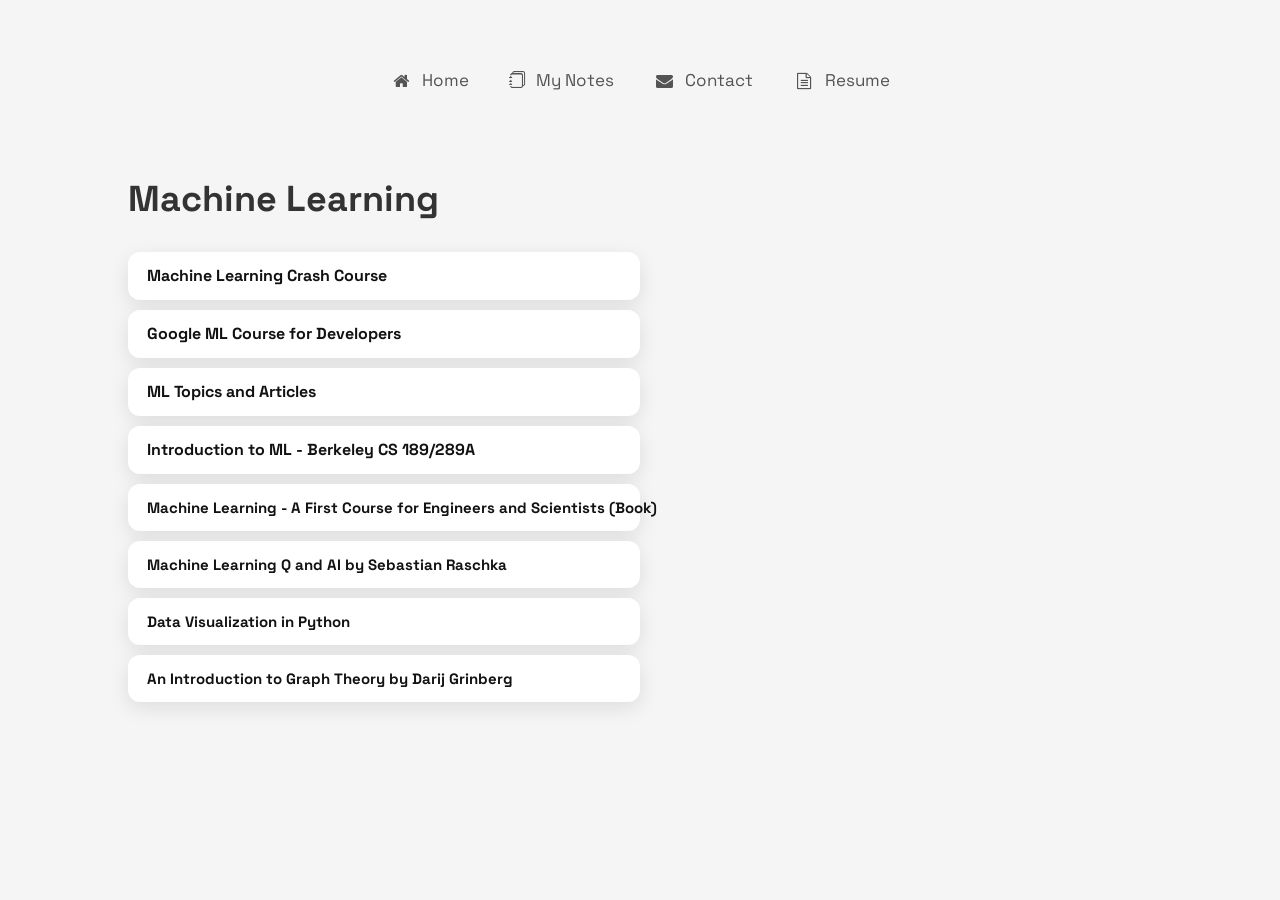
<file: pages/topics/ml.html>
<!DOCTYPE html>
<html lang="en">
  <head>
    <meta charset="UTF-8" />
    <meta http-equiv="X-UA-Compatible" content="IE=edge" />
    <meta name="viewport" content="width=device-width, initial-scale=1.0" />
    <link
      rel="stylesheet"
      href="https://cdnjs.cloudflare.com/ajax/libs/font-awesome/4.7.0/css/font-awesome.min.css"
    />
    <link rel="preconnect" href="https://fonts.googleapis.com" />
    <link rel="preconnect" href="https://fonts.gstatic.com" crossorigin />
    <link
      href="https://fonts.googleapis.com/css2?family=Open+Sans:wght@400;600&display=swap"
      rel="stylesheet"
    />
    <link rel="preconnect" href="https://fonts.googleapis.com" />
    <link rel="preconnect" href="https://fonts.gstatic.com" crossorigin />
    <link
      href="https://fonts.googleapis.com/css2?family=Source+Sans+Pro:wght@300;400;600&display=swap"
      rel="stylesheet"
    />
    <link
      href="https://cdn.jsdelivr.net/npm/bootstrap@5.2.2/dist/css/bootstrap.min.css"
      rel="stylesheet"
      integrity="sha384-Zenh87qX5JnK2Jl0vWa8Ck2rdkQ2Bzep5IDxbcnCeuOxjzrPF/et3URy9Bv1WTRi"
      crossorigin="anonymous"
    />
    <link
      rel="stylesheet"
      href="https://cdn.jsdelivr.net/npm/bootstrap-icons@1.10.2/font/bootstrap-icons.css"
    />
    <link
    href="https://fonts.googleapis.com/css2?family=Space+Grotesk:wght@300;400;700&display=swap"
    rel="stylesheet"
  />
  <link rel="preconnect" href="https://fonts.googleapis.com">
<link rel="preconnect" href="https://fonts.gstatic.com" crossorigin>
<link href="https://fonts.googleapis.com/css2?family=Roboto+Mono:ital,wght@0,200;0,300;0,400;0,500;0,600;0,700;1,600&display=swap" rel="stylesheet">
    <style>
      body {
        background-color: #f5f5f5;
        font-family: "Source Sans Pro", sans-serif;
        font-size: 14px;
        line-height: 1.42857143;
        color: #333;
        margin: 0;
      }
      h1 {
        font-size: 36px;
        font-weight: bold;
        line-height: 1.1;
        color: inherit;
        margin-top: 20px;
        margin-bottom: 2rem;
        font-family: inherit;
        text-align: left;
        font-family: "Space Grotesk", sans-serif;
      }

      p {
        margin: 0 0 10px;
        font-family: "Source Sans Pro", sans-serif;
        font-weight: light;
        font-size: 17px;
      }
      .body_container {
        display: flex;
        flex-direction: column;
        align-items: left;
        justify-content: center;
        text-align: left;
        max-width: 80%;
        margin: auto;
      }
      .navbar {
        display: flex;
        flex-direction: row;
        justify-content: center;
        align-items: space-between;
        width: 80%;
        /* background-color: rgba(112, 138, 242, 0.833); */
        background-color: transparent;
        overflow: auto;
        margin: 0 auto;
        margin-top: 2rem;
        margin-bottom: 2rem;
        border-radius: 40px;
        padding: 1rem;
        /* box-shadow: 0 8px 16px 0 rgba(0, 0, 0, 0.3); */
        position: sticky;
      }

      /* Navbar links */
      .navbar a {
        display: flex;
        flex-direction: row;
        align-items: center;
        text-align: left;
        padding: 20px;
        color: rgb(84, 84, 86);
        text-decoration: none;
        font-size: 17px !important;
        font-family: "Space Grotesk", sans-serif;
      }

      /* Navbar links on mouse-over */
      .navbar a:hover {
        /* background-color: rgb(84, 84, 84); */
        color: rgb(254, 73, 73);
      }

      /* Current/active navbar link */
      .active {
        color: #333;
        /* background-color: #a5a5a5; */
        /* border-radius: 40px; */
      }

      .navbar i {
        margin-right: 10px;
        align-items: center;
      }

      /* Add responsiveness - will automatically display the navbar vertically instead of horizontally on screens less than 500 pixels */
      @media screen and (max-width: 500px) {
        .navbar a {
          float: left;
          display: block;
        }
      }

      .content {
        padding: 16px;
      }

      .sticky {
        position: fixed;
        top: 0;
        width: 100%;
      }

      .sticky + .content {
        padding-top: 60px;
      }

      img {
        border-radius: 50%;
        width: 20%;
        /* height: auto; */
      }
      /* Style the button that is used to open and close the collapsible content */
      .collapsible {
        background-color: rgba(151, 232, 186, 0.249);
        color: #444;
        cursor: pointer;
        padding: 18px;
        border: none;
        text-align: left;
        outline: none;
        font-size: 15px;
        width: 50%;
        font-family: "Open Sans", sans-serif;
        font-weight: bold;
        font-size: 24px;
        border-radius: 10px;
        border: 1px solid rgb(113, 113, 113);
        margin-bottom: 10px;
      }

      /* Add a background color to the button if it is clicked on (add the .active class with JS), and when you move the mouse over it (hover) */
      .active,
      .collapsible:hover {
        /* background-color: #ccc; */
        color: #333;
      }

      /* Style the collapsible content. Note: hidden by default */
      .content {
        padding: 0 18px;
        display: none;
        overflow: hidden;
        background-color: #f1f1f1;
        width: 50%;
        border-radius: 10px;
        margin-bottom: 10px;
      }
      /* #sub1.content {
        width: 100%;
      } */
      #sub2.content {
        width: 100%;
      }
      a {
        font-family: "Space Grotesk", sans-serif;
      }
      a:link {
        text-decoration: none;
        font-size: 16px;
      }
      #sub2.content a {
        font-size: 16px;
      }

      a:visited {
        text-decoration: none;
      }

      a:hover {
        text-decoration: underline;
      }

      a:active {
        text-decoration: underline;
      }
      /* .button-33 {
        background-color: #c2fbd7;
        border-radius: 100px;
        box-shadow: rgba(44, 187, 99, 0.2) 0 -25px 18px -14px inset,
          rgba(44, 187, 99, 0.15) 0 1px 2px, rgba(44, 187, 99, 0.15) 0 2px 4px,
          rgba(44, 187, 99, 0.15) 0 4px 8px, rgba(44, 187, 99, 0.15) 0 8px 16px,
          rgba(44, 187, 99, 0.15) 0 16px 32px;
        color: green;
        cursor: pointer;
        display: inline-block;
        font-family: CerebriSans-Regular, -apple-system, system-ui, Roboto,
          sans-serif;
        padding: 7px 20px;
        text-align: center;
        text-decoration: none;
        transition: all 250ms;
        border: 0;
        font-size: 16px;
        user-select: none;
        -webkit-user-select: none;
        touch-action: manipulation;
        width: 50%;
      }

      .button-33:hover {
        box-shadow: rgba(44, 187, 99, 0.35) 0 -25px 18px -14px inset,
          rgba(44, 187, 99, 0.25) 0 1px 2px, rgba(44, 187, 99, 0.25) 0 2px 4px,
          rgba(44, 187, 99, 0.25) 0 4px 8px, rgba(44, 187, 99, 0.25) 0 8px 16px,
          rgba(44, 187, 99, 0.25) 0 16px 32px;
        /* transform: scale(1.05) rotate(-1deg); */
      /* transform: scale(1.05);
      }
      .button-30 {
        align-items: center;
        appearance: none;
        background-color: #fcfcfd;
        border-radius: 4px;
        border-width: 0;
        box-shadow: rgba(45, 35, 66, 0.4) 0 2px 4px,
          rgba(45, 35, 66, 0.3) 0 7px 13px -3px, #d6d6e7 0 -3px 0 inset;
        box-sizing: border-box;
        color: #36395a;
        cursor: pointer;
        display: inline-flex;
        font-family: "JetBrains Mono", monospace;
        height: 48px;
        justify-content: center;
        line-height: 1;
        list-style: none;
        overflow: hidden;
        padding-left: 16px;
        padding-right: 16px;
        position: relative;
        text-align: left;
        text-decoration: none;
        transition: box-shadow 0.15s, transform 0.15s;
        user-select: none;
        -webkit-user-select: none;
        touch-action: manipulation;
        white-space: nowrap;
        will-change: box-shadow, transform;
        font-size: 18px;
        width: 50%;
      }

      .button-30:focus {
        box-shadow: #d6d6e7 0 0 0 1.5px inset, rgba(45, 35, 66, 0.4) 0 2px 4px,
          rgba(45, 35, 66, 0.3) 0 7px 13px -3px, #d6d6e7 0 -3px 0 inset;
      }

      .button-30:hover {
        box-shadow: rgba(45, 35, 66, 0.4) 0 4px 8px,
          rgba(45, 35, 66, 0.3) 0 7px 13px -3px, #d6d6e7 0 -3px 0 inset;
        transform: translateY(-2px);
      }

      .button-30:active {
        box-shadow: #d6d6e7 0 3px 7px inset;
        transform: translateY(2px);
      } */
      .button-35 {
        align-items: center;
        background-color: #fff;
        border-radius: 12px;
        box-shadow: transparent 0 0 0 3px, rgba(18, 18, 18, 0.1) 0 6px 20px;
        box-sizing: border-box;
        color: #121212;
        cursor: pointer;
        display: inline-flex;
        flex: 1 1 auto;
        /* font-family: Inter, sans-serif; */
        font-family: "Space Grotesk", sans-serif;
        font-size: 1rem;
        font-weight: 700;
        justify-content: left;
        line-height: 1;
        margin: 0;
        outline: none;
        padding: 1rem 1.2rem;
        text-align: center;
        text-decoration: none;
        transition: box-shadow 0.2s, -webkit-box-shadow 0.2s;
        white-space: nowrap;
        border: 0;
        user-select: none;
        -webkit-user-select: none;
        touch-action: manipulation;
        width: 50%;
        margin-bottom: 10px;
      }

      .button-35:hover {
        box-shadow: #121212 0 0 0 3px, transparent 0 0 0 0;
      }
      #sub1.button-35 {
        width: 90% !important;
        margin-top: 1rem;
      }
      #sub2.button-35 {
        width: 100% !important;
        margin-top: 1rem;
        color: red;
      }
    </style>
    <title>My Notes</title>
  </head>
  <body onload="sortList()">
    <div class="navbar">
      <a class="#" href="../../index.html"
        ><i class="fa fa-fw fa-home"></i> Home</a
      >
      <a class="active" href="../notes.html"
        ><i class="bi bi-journals"></i> My Notes</a
      >
      <a href="../contact.html"><i class="fa fa-fw fa-envelope"></i> Contact</a>
      <a href="../resume.html"
        ><i class="fa fa-fw fa-file-text-o"></i> Resume</a
      >
      <!-- <a href="#"><i class="bi bi-0-square"></i> Login</a> -->
    </div>

    <!--###### List of topics are defined here #####-->
    <div class="body_container">
      <h1>Machine Learning</h1>
      <!-- <button type="button" class="collapsible">
        Machine Learning Crash Course
      </button> -->
      <button class="button-35" type="button">
        Machine Learning Crash Course
      </button>
      <div class="content" id="sub2">
        <li>
          <a href="../content/ml_crash_course/1_naive_bayes.html"
            >Naive Bayes</a
          >
        </li>
        <li>
          <a
            href="../content/ml_crash_course/2_model_performance_evaluation.html"
            >Model Performance Evaluation</a
          >
        </li>
        <li>
          <a href="../content/ml_crash_course/3_knn.html"
            >K-Nearest Neighbors (KNN)</a
          >
        </li>
        <li>
          <a href="../content/ml_crash_course/4_decision_tree.html"
            >Decision Trees</a
          >
        </li>
        <li>
          <a href="../content/ml_crash_course/5_linear_regression.html"
            >Linear Regression</a
          >
        </li>
        <li>
          <a href="../content/ml_crash_course/6_logistic_regression.html"
            >Logistic Regression</a
          >
        </li>
        <li>
          <a href="../content/ml_crash_course/7_svm.html"
            >Support Vector Machines (SVM)</a
          >
        </li>
        <li>
          <a href="../content/ml_crash_course/#.html">K-Means Clustering</a>
        </li>
        <li>
          <a href="../content/ml_crash_course/9_svd.html"
            >Singular Value Decomposition (SVD)</a
          >
        </li>
        <li>
          <a href="../content/ml_crash_course/10_nn.html">Neural Networks</a>
        </li>
        <li>
          <a href="../content/ml_crash_course/#.html"
            >Convolutional Neural Networks (CNN)</a
          >
        </li>
        <li>
          <a href="../content/ml_crash_course/#.html"
            >Recurrent Neural Networks (RNN)</a
          >
        </li>
        <li>
          <a href="../content/ml_crash_course/13_gan.html"
            >Generative Adversarial Networks (GAN)</a
          >
        </li>
        <li>
          <a href="../content/ml_crash_course/14_recommender_systems.html"
            >Recommender Systems</a
          >
        </li>
        <li>
          <a href="../content/ml_crash_course/15_learning_to_rank.html"
            >Learning to Rank</a
          >
        </li>
        <li>
          <a href="../content/ml_crash_course/all_notes.html">All Notes</a>
        </li>
      </div>
    </div>

    <!--###### Another Topic #####-->
    <div class="body_container">
      <!-- <button type="button" class="collapsible">
        Google ML Course for Developers
      </button> -->
      <button class="button-35" type="button">
        Google ML Course for Developers
      </button>
      <div class="content">
        <li>
          <a href="../content/google_ml_developers/1_problem_framing/index.html"
            >Problem Framing</a
          >
        </li>
        <li>
          <a
            href="../content/google_ml_developers/2_transforming_numeric_data/index.html"
            >Transforming Numeric Data</a
          >
        </li>
        <li>
          <a
            href="../content/google_ml_developers/3_transforming_categorical_data/index.html"
            >Transforming Categorical Data</a
          >
        </li>
        <li>
          <a
            href="../content/google_ml_developers/4_testing_debugging/index.html"
            >Testing and Debugging</a
          >
        </li>
        <li>
          <a href="../content/google_ml_developers/5_sampling_and_splitting_data/index.html"
            >Sampling and Splitting Data</a
          >
        </li>
        <li>
          <a href="../content/google_ml_developers/6_decision_forests/index.html">Decision Forests</a>
        </li>
        <li>
          <a href="../content/google_ml_developers/recommendation.html">Recommendation Systems</a>
        </li>
        <li>
          <a href="../content/google_ml_developers/clustering.html">Clustering</a>
        </li>
        <li>
          <a href="../content/google_ml_developers/7_image_classification/index.html">Image Classification</a>
        </li>
        <li>
          <a href="../content/google_ml_developers/8_text_classification/index.html">Text Classification</a>
        </li>
        <li>
          <a href="../content/google_ml_developers/#">Rules of ML</a>
        </li>
        <li>
          <a href="../content/google_ml_developers/#">People + AI Guidebook</a>
        </li>
       <li>
          <a href="../content/google_ml_developers/#">Good Data Analysis</a>
        </li>
      </div>
    </div>
    <!--###### Another Topic #####-->
    <div class="body_container">
      <!-- <button type="button" class="collapsible">
            Google ML Course for Developers
          </button> -->
      <button class="button-35" type="button">ML Topics and Articles</button>
      <div class="content" id="sub1">
        <li>
          <a href="../content/ml_topics/xgb_everything/index.html"
            >XGBoost: Everything You Need to Know</a
          >
        </li>
        <li>
          <a href="../content/ml_topics/math_of_gb/index.html"
            >Math of Gradient Boosting Explained</a
          >
        </li>
        <li>
          <a href="../content/ml_topics/dimensionality_reduction.html"
            >Dimensionality Reduction</a
          >
        </li>
        <li>
          <a href="../content/ml_topics/pca_and_clustering_sklearn.html"
            >PCA and Clustering - sklearn</a
          >
        </li>
        <li>
          <a href="../content/ml_topics/clustering.html">Clustering</a>
        </li>
        <li>
          <a href="../content/ml_topics/measuring_similarity.html"
            >Measuring Similarity</a
          >
        </li>
        <li>
          <a href="../content/ml_topics/recommendation.html">Recommendation</a>
        </li>
        <li>
          <a href="../content/recsys/recsys_review/index.html">A Comprehensive Review of Recommender Systems (in progress)</a>
        </li>
        <li>
          <a href="../content/recsys/torchrec_tfrs_recsys_review/index.html">RecSys Review + TorchRec + TFRS</a>
        </li>
        <li>
          <a href="https://vinija.ai/recsys/papers/">Vinija's Notes: RecSys List of Papers</a>
        </li>
        <li>
          <a href="../content/Entity_Resolution/Entity_Resolution.html">Entity Resolution</a>
        </li>
        <li>
          <a href="../content/mba/index.html">Market Basket Analysis</a>
        </li>
        <li>
          <a href="https://www.dropbox.com/scl/fi/1c41q91vzs3kqdn918ybn/pitfalls_of_ml.pdf?rlkey=vefp23d2nlyz1t8ua1fl6uh99&st=oeg4unwy&dl=0">How to avoid machine learning pitfalls: a guide for academic researchers</a>
        </li>
        <li>
          <a href="https://www.dropbox.com/scl/fi/ufjklmofa5nv007dquj32/learneverythingai__1678627719.pdf?rlkey=285cnp28sh9vcu2jnjelxnhi8&st=ri6xj9p9&dl=0">Introduction to ML - Class Notes - CMU</a>
        </li>
        <li>
          <a href="https://www.dropbox.com/scl/fi/1oh6vh4h1aj598lsf9r7z/A_Primer_to_the_42_Most_commonly_used_ML_Algorithms__1676784007.pdf?rlkey=g94f8l2v3ljfmbr4audhkdoqn&st=4aap1rt2&dl=0">A Primer to the 42 Most Commonly Used ML Algorithms</a>
        </li>
        <li>
          <a href="https://www.dropbox.com/scl/fi/1k2tc772zp1gheidtmkr9/pen_n_paper_ml.pdf?rlkey=6xfwvvjm2t3u1sw8mg2nhcnm8&st=ddb5to8l&dl=0">Pen and Paper Exercises in ML</a>
        </li>
        <li>
          <a href="../content/list_of_next_topics/index.html">List of Next Topics</a>
        </li>


        <button class="button-35" type="button" id="sub1">Neptune.ai</button>
        <div class="content" id="sub2">
        <ul id="myList">
          <li>
            <a href="https://neptune.ai/blog/building-ml-platform-in-retail-and-ecom">MLOps - Building ML Platform in Retail and eCommerce</a>
          </li>
          <li>
            <a href="https://neptune.ai/blog/building-end-to-end-ml-pipeline">MLOps - How to Build an End-To-End ML Pipeline</a>
          </li>
          <li>
            <a href="https://neptune.ai/blog/build-ci-cd-mlops-pipeline">MLOps - How to Build a CI/CD MLOps Pipeline [Case Study]</a>
          </li>
          <li>
            <a href="https://neptune.ai/blog/data-science-project-management">MLOps - Data Science Project Management [The New Guide For ML Teams]</a>
          </li>
          <li>
            <a href="https://neptune.ai/blog/recommender-systems-lessons-from-building-and-deployment">Recommender Systems - Recommender Systems: Lessons From Building and Deployment</a>
          </li>
          <li>
            <a href="https://neptune.ai/blog/machine-learning-model-management">MLOps - Machine Learning Model Management: What It Is, Why You Should Care, and How to Implement It</a>
          </li>
          <li>
            <a href="https://neptune.ai/blog/deploying-ml-models-make-sure-new-model-is-better">MLOps - Deploying ML Models: How to Make Sure the New Model Is Better Than the One in Production? [Practical Guide]</a>
          </li>
          <li>
            <a href="https://neptune.ai/blog/recommender-systems-metrics">Recommender Systems - Recommender Systems: Machine Learning Metrics and Business Metrics</a>
          </li>
          <li>
            <a href="https://neptune.ai/blog/how-to-test-recommender-system">Recommender Systems - How to Test a Recommender System</a>
          </li>
          <li>
            <a href="https://neptune.ai/blog/ml-platform-guide">MLOps - Building a Machine Learning Platform [Definitive Guide]</a>
          </li>
          <li>
            <a href="https://neptune.ai/blog/build-experiment-tracking-tool">ML Model Development - How to Build an Experiment Tracking Tool [Learnings From Engineers Behind Neptune]</a>
          </li>
          <li>
            <a href="https://neptune.ai/blog/google-colab-version-organize-ml-experiments">ML Model Development - How to Version and Organize ML Experiments That You Run in Google Colab</a>
          </li>
          <li>
            <a href="https://neptune.ai/blog/best-ml-experiment-tracking-tools">ML Model Development - 15 Best Tools for ML Experiment Tracking and Management</a>
          </li>
          <li>
            <a href="https://neptune.ai/blog/kubeflow-pipelines-experiment-tracking">ML Model Development - Experiment Tracking in Kubeflow Pipelines</a>
          </li>
          <li>
            <a href="https://neptune.ai/blog/switching-from-spreadsheets-to-neptune-ai">ML Model Development - Switching from Spreadsheets to Experiment Tracker and How It Pushed My Model Development Process to the Next Level</a>
          </li>
          <li>
            <a href="https://neptune.ai/blog/experiment-tracking-vs-ml-model-management-vs-mlops">MLOps - Experiment Tracking vs Machine Learning Model Management vs MLOps</a>
          </li>
          <li>
            <a href="https://neptune.ai/blog/best-tools-to-monitor-machine-learning-experiment-runs">ML Model Development - The Best Tools to Monitor Machine Learning Experiment Runs</a>
          </li>
          <li>
            <a href="https://neptune.ai/blog/model-deployment-strategies">MLOps - Model Deployment Strategies</a>
          </li>
          <li>
            <a href="https://neptune.ai/blog/hyperparameter-tuning-in-python-complete-guide">ML Model Development - Hyperparameter Tuning in Python: a Complete Guide</a>
          </li>
          <li>
            <a href="https://neptune.ai/blog/optuna-vs-hyperopt">ML Model Development - Optuna vs Hyperopt: Which Hyperparameter Optimization Library Should You Choose?</a>
          </li>
          <li>
            <a href="https://neptune.ai/blog/performance-metrics-in-machine-learning-complete-guide">ML Model Development - Performance Metrics in Machine Learning [Complete Guide]</a>
          </li>
          <li>
            <a href="https://neptune.ai/blog/exploratory-data-analysis-natural-language-processing-tools">NLP - Exploratory Data Analysis for Natural Language Processing: A Complete Guide to Python Tools</a>
          </li>
          <li>
            <a href="https://neptune.ai/blog/ml-model-packaging">ML Model Development - ML Model Packaging [The Ultimate Guide]</a>
          </li>
          <li>
            <a href="https://neptune.ai/blog/web-scraping-and-knowledge-graphs-machine-learning">ML Application - Knowledge Graphs With Machine Learning [Guide]</a>
          </li>
          <li>
            <a href="https://neptune.ai/blog/select-model-for-time-series-prediction-task">Time Series - How to Select a Model For Your Time Series Prediction Task [Guide]</a>
          </li>
          <li>
            <a href="https://neptune.ai/blog/mlops-at-reasonable-scale">MLOps - MLOps at a Reasonable Scale [The Ultimate Guide]</a>
          </li>
          <li>
            <a href="https://neptune.ai/blog/how-to-monitor-your-models-in-production-guide">MLOps - A Comprehensive Guide on How to Monitor Your Models in Production</a>
          </li>
          <li>
            <a href="https://neptune.ai/blog/build-mlops-pipelines-with-github-actions-guide">MLOps - How to Build MLOps Pipelines with GitHub Actions [Step by Step Guide]</a>
          </li>
          <li>
            <a href="https://neptune.ai/blog/distributed-training">ML Model Development - Distributed Training: Guide for Data Scientists</a>
          </li>
          <li>
            <a href="https://neptune.ai/blog/how-to-implement-customer-churn-prediction">ML Application - How to Implement Customer Churn Prediction [Machine Learning Guide for Programmers]</a>
          </li>
          <li>
            <a href="https://neptune.ai/blog/installing-tensorflow-2-gpu-guide">Tools - Installing TensorFlow 2 GPU [Step-by-Step Guide]</a>
          </li>
          <li>
            <a href="https://neptune.ai/blog/autoencoders-case-study-guide">ML Application - How to Work with Autoencoders [Case Study Guide]</a>
          </li>
          <li>
            <a href="https://neptune.ai/blog/ml-model-debugging-and-tools">ML Model Development - In-depth Guide to ML Model Debugging and Tools You Need to Know</a>
          </li>
          <li>
            <a href="https://neptune.ai/blog/ml-from-research-to-production">MLOps - ML from Research to Production – Challenges, Best Practices and Tools [Guide]</a>
          </li>
          <li>
            <a href="https://neptune.ai/blog/mlops-architecture-guide">MLOps - MLOps Architecture Guide</a>
          </li>
          <li>
            <a href="https://neptune.ai/blog/vectorization-techniques-in-nlp-guide">NLP - Vectorization Techniques in NLP [Guide]</a>
          </li>
          <li>
            <a href="https://neptune.ai/blog/model-debugging-strategies-machine-learning">ML Model Development - Model Debugging Strategies: Machine Learning Guide</a>
          </li>
          <li>
            <a href="https://neptune.ai/blog/how-these-8-companies-implement-mlops">MLOps - How These 8 Companies Implement MLOps: In-Depth Guide</a>
          </li>
          <li>
            <a href="https://neptune.ai/blog/word-embeddings-guide">NLP - The Ultimate Guide to Word Embeddings</a>
          </li>
          <li>
            <a href="https://neptune.ai/blog/feature-stores-components-of-a-data-science-factory-guide">Tools - Feature Stores: Components of a Data Science Factory [Guide]</a>
          </li>
          <li>
            <a href="https://neptune.ai/blog/backpropagation-algorithm-in-neural-networks-guide">Neural Net - A Comprehensive Guide to the Backpropagation Algorithm in Neural Networks</a>
          </li>
          <li>
            <a href="https://neptune.ai/blog/neural-network-guide">Vision - Guide to Building Your Own Neural Network [With Breast Cancer Classification Example]</a>
          </li>
          <li>
            <a href="https://neptune.ai/blog/recurrent-neural-network-guide">NLP - Recurrent Neural Network Guide: a Deep Dive in RNN</a>
          </li>
          <li>
            <a href="https://neptune.ai/blog/data-preprocessing-guide">ML Model Development - A Comprehensive Guide to Data Preprocessing</a>
          </li>
          <li>
            <a href="https://neptune.ai/blog/streamlit-guide-machine-learning">Tools - Streamlit Guide: How to Build Machine Learning Applications</a>
          </li>
          <li>
            <a href="https://neptune.ai/blog/transfer-learning-guide-examples-for-images-and-text-in-keras">Neural Net - Transfer Learning Guide: A Practical Tutorial With Examples for Images and Text in Keras</a>
          </li>
          <li>
            <a href="https://neptune.ai/blog/conversational-ai-nvidia-tools-guide">NLP - Conversational AI Architectures Powered by Nvidia: Tools Guide</a>
          </li>
          <li>
            <a href="https://neptune.ai/blog/monte-carlo-simulation">ML Model Development - Monte Carlo Simulation:  A Hands-On Guide</a>
          </li>
          <li>
            <a href="https://neptune.ai/blog/optuna-guide-how-to-monitor-hyper-parameter-optimization-runs">ML Model Development - Optuna Guide: How to Monitor Hyper-Parameter Optimization Runs</a>
          </li>
          <li>
            <a href="https://neptune.ai/blog/how-to-use-google-colab-for-deep-learning-complete-tutorial">Neural Net - How to Use Google Colab for Deep Learning – Complete Tutorial</a>
          </li>
          <li>
            <a href="https://neptune.ai/blog/gumbel-softmax-loss-function-guide-how-to-implement-it-in-pytorch">Neural Net - Gumbel Softmax Loss Function Guide + How to Implement it in PyTorch</a>
          </li>
          <li>
            <a href="https://neptune.ai/blog/ml-model-evaluation-and-selection">ML Model Development - The Ultimate Guide to Evaluation and Selection of Models in Machine Learning</a>
          </li>
          <li>
            <a href="https://neptune.ai/blog/model-monitoring-for-time-series">Time Series - Model Monitoring for Time Series</a>
          </li>
          <li>
            <a href="https://neptune.ai/blog/exploratory-data-analysis-for-tabular-data">ML Model Development - Exploratory Data Analysis for Tabular Data</a>
          </li>
          <li>
            <a href="https://neptune.ai/blog/overfitting-vs-underfitting-in-machine-learning">ML Model Development - Overfitting vs Underfitting in Machine Learning: Everything You Need to Know</a>
          </li>
          <li>
            <a href="https://neptune.ai/blog/predicting-stock-prices-using-machine-learning">ML Application - Predicting Stock Prices Using Machine Learning</a>
          </li>
          <li>
            <a href="https://neptune.ai/blog/how-to-scale-ml-projects">ML Model Development - How to Scale ML Projects - Lessons Learned from Experience</a>
          </li>
          <li>
            <a href="https://neptune.ai/blog/mlops-engineer">MLOps - MLOps Engineer and What You Need to Become One?</a>
          </li>
          <li>
            <a href="https://neptune.ai/blog/ml-model-interpretation-tools">ML Model Development - ML Model Interpretation Tools: What, Why, and How to Interpret</a>
          </li>
          <li>
            <a href="https://neptune.ai/blog/building-ai-ml-projects-for-business-best-practices">ML Model Development - Developing AI/ML Projects For Business - Best Practices</a>
          </li>
          <li>
            <a href="https://neptune.ai/blog/how-to-organize-your-ml-development">ML Model Development - How to Organize Your ML Development in an Efficient Way</a>
          </li>
          <li>
            <a href="https://neptune.ai/blog/tensorflow-object-detection-api-best-practices-to-training-evaluation-deployment">Vision - TensorFlow Object Detection API: Best Practices to Training, Evaluation and Deployment</a>
          </li>
          <li>
            <a href="https://neptune.ai/blog/how-to-train-your-own-object-detector-using-tensorflow-object-detection-api">Vision - How to Train Your Own Object Detector Using TensorFlow Object Detection API</a>
          </li>
          <li>
            <a href="https://neptune.ai/blog/tensorboard-tutorial">Neural Net - Deep Dive Into TensorBoard: Tutorial With Examples</a>
          </li>
          <li>
            <a href="https://neptune.ai/blog/how-to-manage-track-visualize-hyperparameters">ML Model Development - How to Manage, Track, and Visualize Hyperparameters of Machine Learning Models?</a>
          </li>
          <li>
            <a href="https://neptune.ai/blog/tabular-data-binary-classification-tips-and-tricks-from-5-kaggle-competitions">ML Application - Tabular Data Binary Classification: All Tips and Tricks from 5 Kaggle Competitions</a>
          </li>
          <li>
            <a href="https://neptune.ai/blog/lightgbm-parameters-guide">ML Model Development - Understanding LightGBM Parameters (and How to Tune Them)</a>
          </li>
          <li>
            <a href="https://neptune.ai/blog/feature-stores-components-of-a-data-science-factory-guide">Tools - Feature Stores: Components of a Data Science Factory [Guide]</a>
          </li>
          <li>
            <a href="https://neptune.ai/blog/image-segmentation">Vision - Image Segmentation: Architectures, Losses, Datasets, and Frameworks</a>
          </li>
          <li>
            <a href="https://neptune.ai/blog/model-training-libraries-pytorch-ecosystem">Neural Net - 8 Creators and Core Contributors Talk About Their Model Training Libraries From PyTorch Ecosystem</a>
          </li>
          <li>
            <a href="https://neptune.ai/blog/keras-metrics">Neural Net - Keras Metrics: Everything You Need to Know</a>
          </li>
          <li>
            <a href="https://neptune.ai/blog/hyperparameter-tuning-on-any-python-script">ML Model Development - How to Do Hyperparameter Tuning on Any Python Script in 3 Easy Steps</a>
          </li>
          <li>
            <a href="https://neptune.ai/blog/feature-stores-components-of-a-data-science-factory-guide">Tools - Feature Stores: Components of a Data Science Factory [Guide]</a>
          </li>
          <li>
            <a href="https://neptune.ai/blog/scikit-optimize">ML Model Development - Scikit Optimize: Bayesian Hyperparameter Optimization in Python</a>
          </li>
          <li>
            <a href="https://neptune.ai/blog/experiment-management">ML Model Development - Machine Learning Experiment Management: How to Organize Your Model Development Process</a>
          </li>
          <li>
            <a href="https://neptune.ai/blog/future-of-mlops-and-gpt-3-with-david-hershey">NLP - What Does GPT-3 Mean For the Future of MLOps? With David Hershey</a>
          </li>
          <li>
            <a href="https://neptune.ai/blog/build-etl-data-pipeline-in-ml">ML Model Development - How to Build ETL Data Pipeline in ML</a>
          </li>
          <li>
            <a href="https://neptune.ai/blog/distributed-training-errors">ML Model Development - Distributed Training: Errors to Avoid</a>
          </li>
          <li>
            <a href="https://neptune.ai/blog/good-design-machine-learning">ML Model Development - Good Design in ML Applications With Konrad Piercey</a>
          </li>
          <li>
            <a href="https://neptune.ai/blog/mlops-pipeline-for-nlp-machine-translation">MLOps - Building MLOps Pipeline for NLP: Machine Translation Task [Tutorial]</a>
          </li>
          <li>
            <a href="https://neptune.ai/blog/hugging-face-pre-trained-models-find-the-best">NLP - Hugging Face Pre-trained Models: Find the Best One for Your Task</a>
          </li>
          <li>
            <a href="https://neptune.ai/blog/building-search-engine-with-pre-trained-transformers-guide">NLP - Building a Search Engine With Pre-Trained Transformers: A Step By Step Guide</a>
          </li>
          <li>
            <a href="https://neptune.ai/blog/building-deep-learning-based-ocr-model">Vision - Building Deep Learning-Based OCR Model: Lessons Learned</a>
          </li>
          <li>
            <a href="https://neptune.ai/blog/deploy-nlp-models-in-production">NLP - How to Deploy NLP Models in Production</a>
          </li>
          <li>
            <a href="https://neptune.ai/blog/transformer-models-for-textual-data-prediction">NLP - Transformer Models for Textual Data Prediction</a>
          </li>
          <li>
            <a href="https://neptune.ai/blog/mlops-tools-for-nlp-projects">NLP - MLOps Tools for NLP Projects</a>
          </li>
          <li>
            <a href="https://neptune.ai/blog/10-nlp-projects">NLP - 10 NLP Projects to Boost Your Resume</a>
          </li>
          <li>
            <a href="https://neptune.ai/blog/tokenization-in-nlp">NLP - Tokenization in NLP: Types, Challenges, Examples, Tools</a>
          </li>
          <li>
            <a href="https://neptune.ai/blog/how-to-code-bert-using-pytorch-tutorial">NLP - How to Code BERT Using PyTorch – Tutorial With Examples</a>
          </li>
          <li>
            <a href="https://neptune.ai/blog/natural-language-processing-with-hugging-face-and-transformers">NLP - Natural Language Processing with Hugging Face and Transformers</a>
          </li>
          <li>
            <a href="https://neptune.ai/blog/best-tools-for-nlp-projects">NLP - Best Tools For NLP Projects That Every Data Scientist and ML Engineer Should Try</a>
          </li>
          <li>
            <a href="https://neptune.ai/blog/comprehensive-guide-to-transformers">NLP - Comprehensive Guide to Transformers</a>
          </li>
          <li>
            <a href="https://neptune.ai/blog/unmasking-bert-transformer-model-performance">NLP - Unmasking BERT: The Key to Transformer Model Performance</a>
          </li>
          <li>
            <a href="https://neptune.ai/blog/building-machine-learning-chatbots-platforms-and-applications">NLP - Building Machine Learning Chatbots: Choose the Right Platform and Applications</a>
          </li>
          <li>
            <a href="https://neptune.ai/blog/bert-and-the-transformer-architecture">NLP - 10 Things You Need to Know About BERT and the Transformer Architecture That Are Reshaping the AI Landscape</a>
          </li>
          <li>
            <a href="https://neptune.ai/blog/latent-dirichlet-allocation-lda-tutorial-topic-modeling">NLP - Latent Dirichlet Allocation (LDA) Tutorial: Topic Modeling of Video Call Transcripts (With Zoom)</a>
          </li>
          <li>
            <a href="https://neptune.ai/blog/wasserstein-distance-and-textual-similarity">NLP - Wasserstein Distance and Textual Similarity</a>
          </li>
          <li>
            <a href="https://neptune.ai/blog/word-embeddings-deep-dive-into-custom-datasets">NLP - Training, Visualizing, and Understanding Word Embeddings: Deep Dive Into Custom Datasets</a>
          </li>
          <li>
            <a href="https://neptune.ai/blog/pyldavis-topic-modelling-exploration-tool-that-every-nlp-data-scientist-should-know">NLP - pyLDAvis: Topic Modelling Exploration Tool That Every NLP Data Scientist Should Know</a>
          </li>
          <li>
            <a href="https://neptune.ai/blog/text-classification-tips-and-tricks-kaggle-competitions">NLP - Text Classification: All Tips and Tricks from 5 Kaggle Competitions</a>
          </li>
          <li>
            <a href="https://neptune.ai/blog/document-classification-small-datasets">NLP - Document Classification: 7 Pragmatic Approaches for Small Datasets</a>
          </li>
          <li>
            <a href="https://neptune.ai/blog/training-models-on-streaming-data">ML Model Development - Training Models on Streaming Data [Practical Guide]</a>
          </li>
          <li>
            <a href="https://neptune.ai/blog/arima-vs-prophet-vs-lstm">Time Series - ARIMA vs Prophet vs LSTM for Time Series Prediction</a>
          </li>
          <li>
            <a href="https://neptune.ai/blog/argo-vs-airflow-vs-prefect-differences">Tools - Argo vs Airflow vs Prefect: How Are They Different</a>
          </li>
          <li>
            <a href="https://neptune.ai/blog/time-series-tools-packages-libraries">Time Series - Time Series Projects: Tools, Packages, and Libraries That Can Help</a>
          </li>
          <li>
            <a href="https://neptune.ai/blog/best-machine-learning-model-management-tools">ML Model Development - Best Machine Learning Model Management Tools That You Need to Know</a>
          </li>
          <li>
            <a href="https://neptune.ai/blog/sacred-projects-easy-to-share-and-collaborate-on">ML Model Development - How to Make Your Sacred Projects Easy to Share and Collaborate On</a>
          </li>
          <li>
            <a href="https://neptune.ai/blog/ml-model-registry-best-tools">ML Application - Best ML Model Registry Tools</a>
          </li>
          <li>
            <a href="https://neptune.ai/blog/customer-segmentation-using-machine-learning">ML Application - Implementing Customer Segmentation Using Machine Learning [Beginners Guide]</a>
          </li>
          <li>
            <a href="https://neptune.ai/blog/random-forest-regression-when-does-it-fail-and-why">ML Model Development - Random Forest Regression: When Does It Fail and Why?</a>
          </li>
          <li>
            <a href="https://neptune.ai/blog/tabular-data-binary-classification-tips-and-tricks-from-5-kaggle-competitions">ML Model Development - Tabular Data Binary Classification: All Tips and Tricks from 5 Kaggle Competitions</a>
          </li>
          <li>
            <a href="https://neptune.ai/blog/mlops-pipeline-for-computer-vision-image-classification">Vision - Building MLOps Pipeline for Computer Vision: Image Classification Task [Tutorial]</a>
          </li>
          <li>
            <a href="https://neptune.ai/blog/building-and-deploying-cv-models">Vision - Building and Deploying CV Models: Lessons Learned From Computer Vision Engineer</a>
          </li>
          <li>
            <a href="https://neptune.ai/blog/building-and-deploying-large-scale-classification-model">ML Model Development - Classification in ML: Lessons Learned From Building and Deploying a Large-Scale Model</a>
          </li>
          <li>
            <a href="https://neptune.ai/blog/object-detection-with-yolo-hands-on-tutorial">Vision - Object Detection with YOLO: Hands-on Tutorial</a>
          </li>
          <li>
            <a href="https://neptune.ai/blog/imbalanced-data-in-object-detection-computer-vision">Vision - Imbalanced Data in Object Detection Computer Vision Projects</a>
          </li>
          <li>
            <a href="https://neptune.ai/blog/deploying-computer-vision-models">Vision - Deploying Computer Vision Models: Tools and Best Practices</a>
          </li>
          <li>
            <a href="https://neptune.ai/blog/pix2pix-key-model-architecture-decisions">Vision - Pix2pix: Key Model Architecture Decisions</a>
          </li>
          <li>
            <a href="https://neptune.ai/blog/deploying-image-classification-on-serverless">Vision - Deploying Your Next Image Classification on Serverless (AWS Lambda, GCP Cloud Function, Azure Automation)</a>
          </li>
          <li>
            <a href="https://neptune.ai/blog/object-detection-algorithms-and-libraries">Vision - Object Detection Algorithms and Libraries</a>
          </li>
          <li>
            <a href="https://neptune.ai/blog/15-computer-visions-projects">Vision - 15 Computer Visions Projects You Can Do Right Now</a>
          </li>
          <li>
            <a href="https://neptune.ai/blog/applications-of-ai-in-drone-technology-machine-learning-models-with-tensorflow-keras">Vision - Applications of AI in Drone Technology: Building Machine Learning Models That Work on Drones (With TensorFlow/Keras)</a>
          </li>
          <li>
            <a href="https://neptune.ai/blog/how-to-build-a-light-weight-image-classifier-in-tensorflow-keras">Vision - How to Build a Lightweight Image Classifier in TensorFlow / Keras</a>
          </li>
          <li>
            <a href="https://neptune.ai/blog/understanding-few-shot-learning-in-computer-vision">Vision - Understanding Few-Shot Learning in Computer Vision: What You Need to Know</a>
          </li>
          <li>
            <a href="https://neptune.ai/blog/dive-into-football-analytics-with-tensorflow-object-detection-api">Vision - Dive Into Football Analytics With TensorFlow Object Detection API</a>
          </li>
          <li>
            <a href="https://neptune.ai/blog/image-classification-tips-and-tricks-from-13-kaggle-competitions">Vision - Image Classification: Tips and Tricks From 13 Kaggle Competitions (+ Tons of References)</a>
          </li>
          <li>
            <a href="https://neptune.ai/blog/image-processing-python">Vision - Image Processing in Python: Algorithms, Tools, and Methods You Should Know</a>
          </li>
          <li>
            <a href="https://neptune.ai/blog/when-to-choose-catboost-over-xgboost-or-lightgbm">ML Model Development - When to Choose CatBoost Over XGBoost or LightGBM [Practical Guide]</a>
          </li>
          <li>
            <a href="https://neptune.ai/blog/xgboost-vs-lightgbm">ML Model Development - XGBoost vs LightGBM: How Are They Different</a>
          </li>
          <li>
            <a href="https://neptune.ai/blog/k-means-clustering">ML Model Development - K-Means Clustering Explained</a>
          </li>
          <li>
            <a href="https://neptune.ai/blog/clustering-algorithms">ML Model Development - Exploring Clustering Algorithms: Explanation and Use Cases</a>
          </li>
          <li>
            <a href="https://neptune.ai/blog/how-to-deal-with-imbalanced-classification-and-regression-data">ML Model Development - How to Deal With Imbalanced Classification and Regression Data</a>
          </li>
          <li>
            <a href="https://neptune.ai/blog/cross-validation-mistakes">ML Model Development - 7 Cross-Validation Mistakes That Can Cost You a Lot [Best Practices in ML]</a>
          </li>
          <li>
            <a href="https://neptune.ai/blog/cross-validation-in-machine-learning-how-to-do-it-right">ML Model Development - Cross-Validation in Machine Learning: How to Do It Right</a>
          </li>
          <li>
            <a href="https://neptune.ai/blog/automl-solutions">Tools - AutoML Solutions: What I Like and Don’t Like About AutoML as a Data Scientist</a>
          </li>
        </ul>
          </div>
          </div>
        </div>
      </div>
    </div>
    <div class="body_container">
      <button class="button-35" type="button">Introduction to ML - Berkeley CS 189/289A</button>
      <div class="content">
        <li>
          <a href="https://people.eecs.berkeley.edu/~jrs/189/">Course Page</a>
        </li>
        <li>
          <a href="https://www.dropbox.com/scl/fi/169jzk365wj9ab0nzbt26/concise_ML_course_notes.pdf?rlkey=w161nhdemybbdk4a1u1ep7p1r&st=egdgutq5&dl=0">Course Notes - PDF</a>
        </li>
      </div>
    </div>
    <div class="body_container">
      <button class="button-35" type="button" style="font-size: 15px;">Machine Learning - A First Course for Engineers and Scientists (Book)</button>
      <div class="content">
        <li>
          <a href="https://www.dropbox.com/scl/fi/x8db3kz2fn8i55sxh6t33/sml-book-draft-latest.pdf?rlkey=255tlaoqoo52c4t9snjct2okf&st=wesi5lh9&dl=0">Book PDF</a>
        </li>
      </div>
    </div>
    <div class="body_container">
      <button class="button-35" type="button" style="font-size: 15px;">Machine Learning Q and AI by Sebastian Raschka</button>
      <div class="content">
        <li>
          <a href="https://www.dropbox.com/scl/fi/udtlhi146bt7igtv22g09/machine-learning-q-and-ai.pdf?rlkey=9egrpv431rbncfhmvhuzmijwr&st=u9jhhdc1&dl=0">Book PDF</a>
        </li>
      </div>
    </div>
    <div class="body_container">
      <button class="button-35" type="button" style="font-size: 15px;">Data Visualization in Python</button>
      <div class="content">
        <li>
          <a href="https://www.dropbox.com/scl/fi/whrdcbgq1cv123fopl0dj/Python-Data-Visualisation.pdf?rlkey=0xcmgon7wsd6k703m59kghc7p&st=78vvktek&dl=0">PDF</a>
        </li>
      </div>
    </div>
    <div class="body_container">
      <button class="button-35" type="button" style="font-size: 15px;">An Introduction to Graph Theory by Darij Grinberg</button>
      <div class="content">
        <li>
          <a href="https://www.dropbox.com/scl/fi/lvwqalzukiyj8xch5ur08/graph_theory.pdf?rlkey=0ybf8u3h8w87y3kj88vupu5rz&st=6w2swud0&dl=0">PDF</a>
        </li>
      </div>
    </div>
    <script
      src="https://cdn.jsdelivr.net/npm/bootstrap@5.2.2/dist/js/bootstrap.bundle.min.js"
      integrity="sha384-OERcA2EqjJCMA+/3y+gxIOqMEjwtxJY7qPCqsdltbNJuaOe923+mo//f6V8Qbsw3"
      crossorigin="anonymous"
    ></script>
    <script>
      window.onscroll = function () {
        myFunction();
      };

      var navbar = document.getElementsByClassName("navbar");
      var sticky = navbar.offsetTop;

      function myFunction() {
        if (window.pageYOffset >= sticky) {
          navbar.classList.add("sticky");
        } else {
          navbar.classList.remove("sticky");
        }
      }
    </script>
    <script>
      var coll = document.getElementsByClassName("collapsible");
      var i;

      for (i = 0; i < coll.length; i++) {
        coll[i].addEventListener("click", function () {
          this.classList.toggle("active");
          var content = this.nextElementSibling;
          if (content.style.display === "block") {
            content.style.display = "none";
          } else {
            content.style.display = "block";
          }
        });
      }
    </script>
    <script>
      var coll = document.getElementsByClassName("button-35");
      var i;

      for (i = 0; i < coll.length; i++) {
        coll[i].addEventListener("click", function () {
          this.classList.toggle("active");
          var content = this.nextElementSibling;
          if (content.style.display === "block") {
            content.style.display = "none";
          } else {
            content.style.display = "block";
          }
        });
      }
    </script>

    <!-- This script sorts the Neptune.ai list -->
    <script>
      function sortList() {
        var list, i, switching, b, shouldSwitch;
        list = document.getElementById("myList");
        switching = true;
        while (switching) {
          switching = false;
          b = list.getElementsByTagName("LI");
          for (i = 0; i < (b.length - 1); i++) {
            shouldSwitch = false;
            if (b[i].getElementsByTagName("A")[0].innerHTML.toLowerCase() > b[i + 1].getElementsByTagName("A")[0].innerHTML.toLowerCase()) {
              shouldSwitch = true;
              break;
            }
          }
          if (shouldSwitch) {
            b[i].parentNode.insertBefore(b[i + 1], b[i]);
            switching = true;
          }
        }
      }
      </script>
  </body>
</html>
</file>
